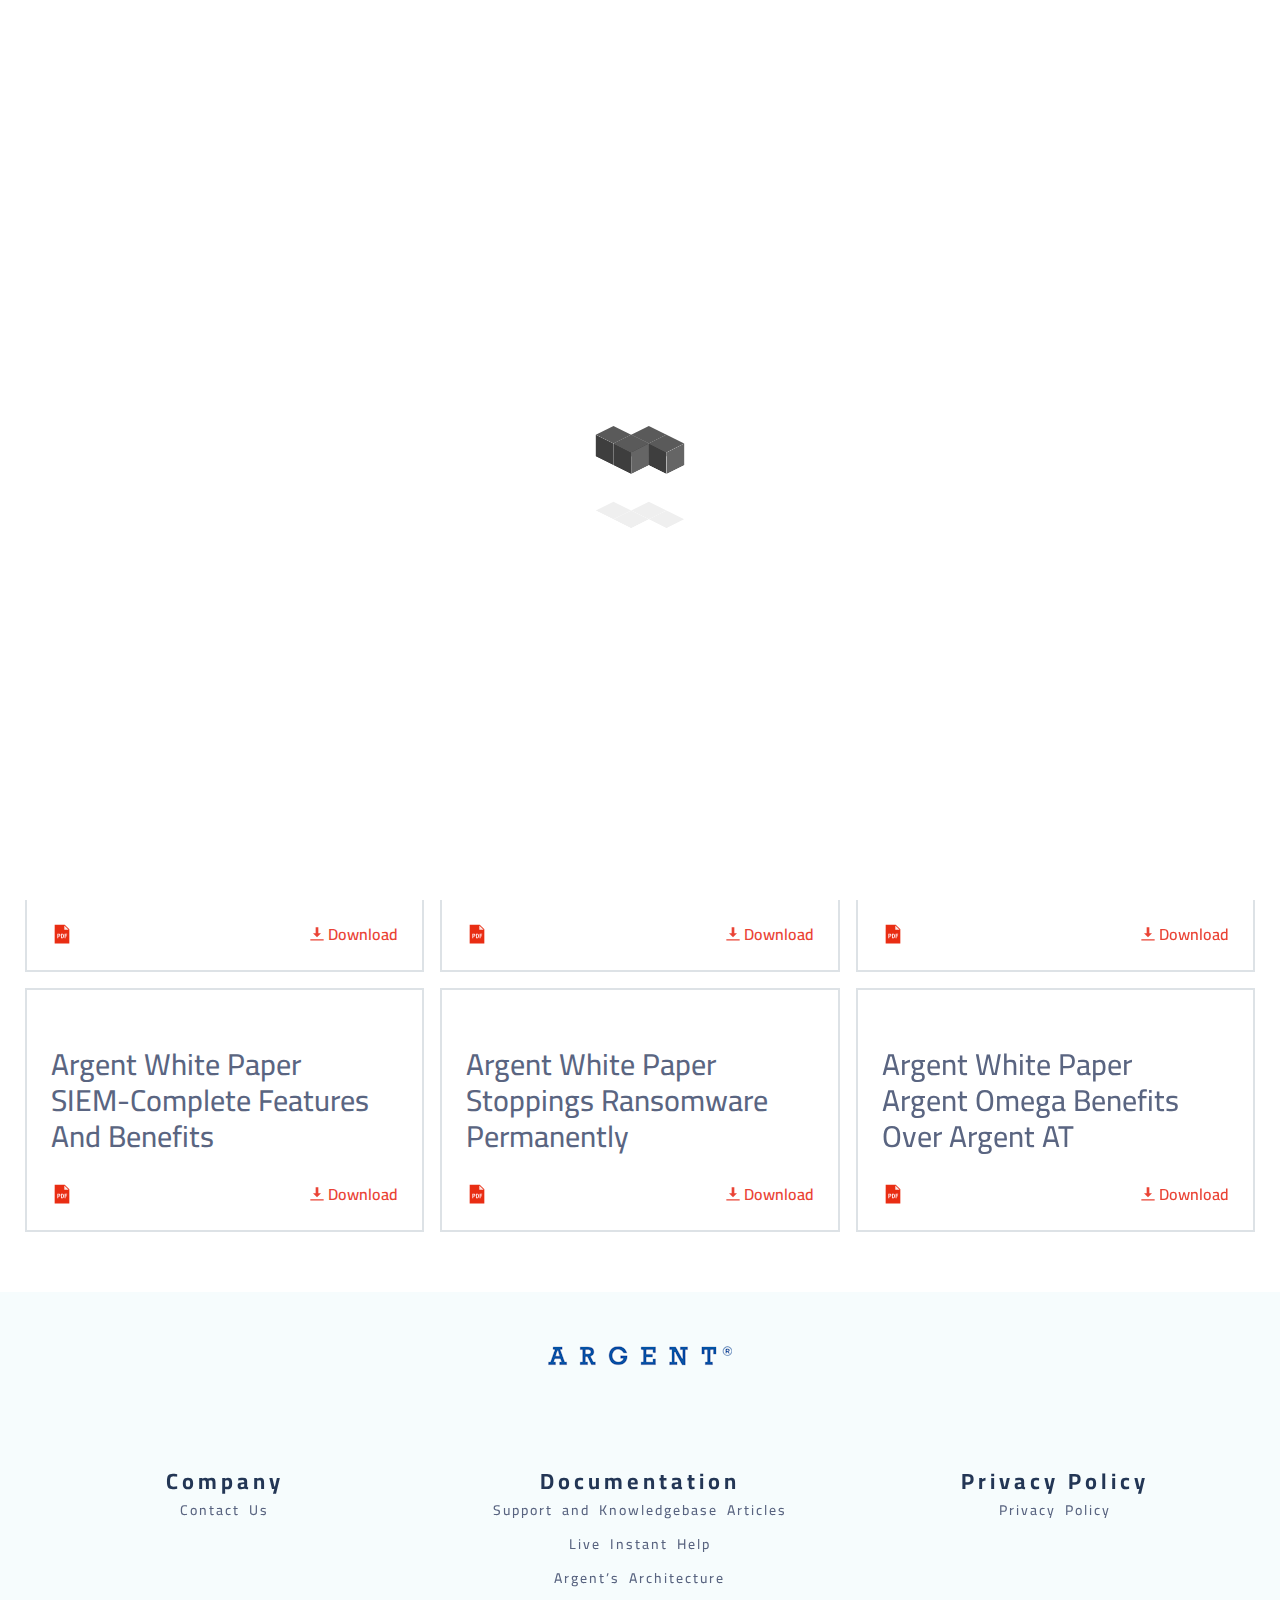
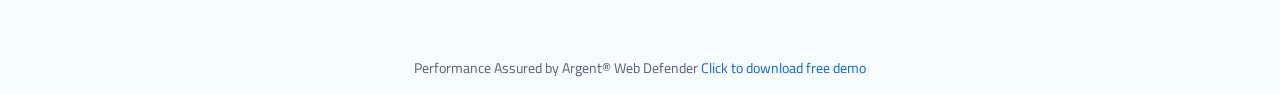
<file: testwww1/index.html>
<!DOCTYPE html>
<html lang="en" dir="ltr" class="scroll-smooth">

<head>
    <meta charset="UTF-8" />
    <meta http-equiv="X-UA-Compatible" content="IE=edge" />
    <meta name="viewport" content="width=device-width, initial-scale=1.0" />
    <meta http-equiv="Cache-Control" content="no-cache, no-store, must-revalidate">
    <title>Document</title>
    <link rel="stylesheet" href="assets/css/swiper.css" />
    <link rel="stylesheet" href="assets/css/styles.css" />
</head>

<body class="font-cairo">

    <header class="lg:py-5 bg-white sticky top-0 shadow-header transition-all duration-700">
        <div class="container grid grid-cols-2 lg:flex lg:items-center lg:justify-between lg:px-10">
            <a href="https://instanthelp.argent.com/login"
                class="px-10 py-2 lg:p-0 col-span-2 lg:order-last text-[#ff602e] text-lg leading-7 tracking-[2px] font-semibold flex items-center justify-center lg:justify-end bg-[#001647] lg:bg-transparent gap-1">
                <img src="assets/images/support.svg" width="38" height="38" alt="v">
                Instant Help
            </a>
            <a href="#" class="pl-10 py-7 lg:p-0">
                <img src="assets/images/logo.png" width="147" height="16" alt="Logo">
                <span class="sr-only">Logo</span>
            </a>
            <!-- Navbar -->
            <nav class="nav-menu flex justify-end">
                <ul id="menu-header-menu"
                    class="transition-all duration-700 flex flex-col lg:flex-row z-[1] py-4 lg:py-0 items-center gap-2 lg:gap-10 fixed lg:static -top-52 left-0 w-full lg:w-auto bg-[#f2fbfc] lg:bg-transparent">
                    <li class="menu-item nav-item active ">
                        <a href="#" class="nav-link">Home</a>
                    </li>
                    <li class="menu-item  nav-item">
                        <a href="/products.html" class="nav-link">Products</a>
                    </li>
                    <li class="menu-item  nav-item">
                        <a href="/white-papers.html/" class="nav-link">White Papers</a>
                    </li>
                    <li class="menu-item  nav-item">
                        <a href="/company.html" class="nav-link">Company</a>
                    </li>
                    <li class="menu-item  nav-item">
                        <a target="_blank" rel="noopener" href="https://help.argent.com/support/"
                            class="nav-link">Support</a>
                    </li>
                </ul>
                <div class="toggle-mob-menu w-fit pr-10 py-7 lg:p-0 flex flex-col gap-1.5 items-end lg:hidden"
                    id="toggle">
                    <div class="one transition-all duration-300 origin-center h-[3px] w-7 bg-[#ff602e]"></div>
                    <div class="two transition-all duration-300 origin-center h-[3px] w-7 bg-[#ff602e]"></div>
                    <div class="three transition-all duration-300 origin-center h-[3px] w-7 bg-[#ff602e]"></div>
                </div>
            </nav>
            <!-- Navbar -->
        </div>
    </header>

    <main>
        <div class="crust-page-loader crust-animated-load" id="loader">
            <div class="crust-inner-loader">
                <div class="crust-loader-3">
                    <div class="box">
                        <div></div>
                        <div></div>
                        <div></div>
                        <div></div>
                    </div>
                    <div class="box">
                        <div></div>
                        <div></div>
                        <div></div>
                        <div></div>
                    </div>
                    <div class="box">
                        <div></div>
                        <div></div>
                        <div></div>
                        <div></div>
                    </div>
                    <div class="box">
                        <div></div>
                        <div></div>
                        <div></div>
                        <div></div>
                    </div>
                </div>
            </div>
        </div>
        <div class="swiper slider-certificate">
            <div
                class="swiper-wrapper items-center text-base leading-normal lg:text-[25px] lg:leading-[52px] py-3 -z-[1]">
                <!-- slider item  -->
                <div class="swiper-slide text-center cursor-grab">
                    <strong>
                        Onsite
                    </strong>
                    Implementations
                    <strong class="text-[#f00]">Always Free</strong>
                </div>
                <!-- slider item  -->
                <div class="swiper-slide text-center cursor-grab">
                    <strong>
                        Onsite
                    </strong>
                    Training
                    <strong class="text-[#f00]">Always Free</strong>
                </div>
                <!-- slider item  -->
                <div class="swiper-slide text-center cursor-grab">
                    <strong>
                        Onsite
                    </strong>
                    Health Check
                    <strong class="text-[#f00]">Always Free</strong>
                </div>
                <!-- slider item  -->
                <div class="swiper-slide text-center cursor-grab">
                    North American Engineers For North American Customers
                </div>
                <!-- slider item  -->
                <div class="swiper-slide text-center cursor-grab">
                    Singaporean Engineers For Singaporean Customers
                </div>
                <!-- slider item  -->
                <div class="swiper-slide text-center cursor-grab">
                    Swiss Engineers For Swiss Customers
                </div>
                <!-- slider item  -->
                <div class="swiper-slide text-center cursor-grab">
                    <strong class="text-[#f00]">Free</strong>
                    Active Directory Monitoring
                </div>
                <!-- slider item  -->
                <div class="swiper-slide text-center cursor-grab">
                    All Your Devices Worldwide On One Free 62-inch
                </div>
                <!-- slider item  -->
                <div class="swiper-slide text-center cursor-grab">
                    GDPR and CJIS Compliance -- Keep External Auditors Happy
                </div>
                <!-- slider item  -->
                <div class="swiper-slide text-center cursor-grab">
                    <strong class="text-[#f00]">Free</strong>
                    Printer Monitoring
                </div>
                <!-- slider item  -->
                <div class="swiper-slide text-center cursor-grab">
                    Integrity - Argent Has Never Used A Collection Agency...
                </div>
                <!-- slider item  -->
                <div class="swiper-slide text-center cursor-grab">
                    Prudent - Money Not Wasted Naming Sporting Stadiums...
                </div>
                <!-- slider item  -->
                <div class="swiper-slide text-center cursor-grab">
                    Professional - People Not YouTube...
                </div>
                <!-- slider item  -->
                <div class="swiper-slide text-center cursor-grab">
                    <strong class="text-[#f00]">Free</strong>
                    <a href="#" class="underline">Complete</a>
                    SNMP Monitoring For All Your Devices
                </div>
            </div>
        </div>

        <a href="https://help.argent.com/product_downloads/product_downloads_omega/"
            class="bg-[#f6fcfd] py-4 px-6 lg:px-0 block">
            <div class="container grid lg:grid-cols-2 items-center gap-[30px]">
                <div class="lg:order-last">
                    <img src="assets/images/hero-sec.webp" width="645" height="429" alt="Hero" loading="lazy">
                </div>
                <div class="content flex flex-col gap-2 lg:gap-[22px] px-3 lg:px-0">

                    <p class="flex items-center gap-2 text-[#384b6a] text-base lg:text-2xl lg:leading-[22px]">
                        <svg xmlns="http://www.w3.org/2000/svg" height="1em" viewBox="0 0 448 512">
                            <path fill="#1565d8"
                                d="M438.6 105.4c12.5 12.5 12.5 32.8 0 45.3l-256 256c-12.5 12.5-32.8 12.5-45.3 0l-128-128c-12.5-12.5-12.5-32.8 0-45.3s32.8-12.5 45.3 0L160 338.7 393.4 105.4c12.5-12.5 32.8-12.5 45.3 0z">
                            </path>
                        </svg>
                        <strong>Free</strong> SNMP
                        Monitoring And Automation
                    </p>

                    <p class="flex items-center gap-2 text-[#384b6a] text-base lg:text-2xl lg:leading-[22px]">
                        <svg xmlns="http://www.w3.org/2000/svg" height="1em" viewBox="0 0 448 512">
                            <path fill="#1565d8"
                                d="M438.6 105.4c12.5 12.5 12.5 32.8 0 45.3l-256 256c-12.5 12.5-32.8 12.5-45.3 0l-128-128c-12.5-12.5-12.5-32.8 0-45.3s32.8-12.5 45.3 0L160 338.7 393.4 105.4c12.5-12.5 32.8-12.5 45.3 0z">
                            </path>
                        </svg>
                        <strong>Free</strong> <u>Automated</u> Network Discovery
                    </p>

                    <p class="flex items-center gap-2 text-[#384b6a] text-base lg:text-2xl lg:leading-[22px]">
                        <svg xmlns="http://www.w3.org/2000/svg" height="1em" viewBox="0 0 448 512">
                            <path fill="#1565d8"
                                d="M438.6 105.4c12.5 12.5 12.5 32.8 0 45.3l-256 256c-12.5 12.5-32.8 12.5-45.3 0l-128-128c-12.5-12.5-12.5-32.8 0-45.3s32.8-12.5 45.3 0L160 338.7 393.4 105.4c12.5-12.5 32.8-12.5 45.3 0z">
                            </path>
                        </svg>
                        <strong>Free</strong> SSL Certificate Monitoring
                    </p>

                    <p class="flex items-center gap-2 text-[#384b6a] text-base lg:text-2xl lg:leading-[22px]">
                        <svg xmlns="http://www.w3.org/2000/svg" height="1em" viewBox="0 0 448 512">
                            <path fill="#1565d8"
                                d="M438.6 105.4c12.5 12.5 12.5 32.8 0 45.3l-256 256c-12.5 12.5-32.8 12.5-45.3 0l-128-128c-12.5-12.5-12.5-32.8 0-45.3s32.8-12.5 45.3 0L160 338.7 393.4 105.4c12.5-12.5 32.8-12.5 45.3 0z">
                            </path>
                        </svg>
                        <strong>Free</strong> Cisco Config Monitoring And Backup
                    </p>

                    <p class="flex items-center gap-2 text-[#384b6a] text-base lg:text-2xl lg:leading-[22px]">
                        <svg xmlns="http://www.w3.org/2000/svg" height="1em" viewBox="0 0 448 512">
                            <path fill="#1565d8"
                                d="M438.6 105.4c12.5 12.5 12.5 32.8 0 45.3l-256 256c-12.5 12.5-32.8 12.5-45.3 0l-128-128c-12.5-12.5-12.5-32.8 0-45.3s32.8-12.5 45.3 0L160 338.7 393.4 105.4c12.5-12.5 32.8-12.5 45.3 0z">
                            </path>
                        </svg>
                        <strong>Free</strong> CCTV Monitoring And Automation
                    </p>

                    <span
                        class="flex items-center gap-3 pl-[30px] text-[#1565d8] text-base lg:text-3xl underline font-semibold">
                        Click
                        To
                        Download <img src="assets/images/right-arrow.svg" width="23" height="23" alt="Icon">
                    </span>
                </div>

            </div>

        </a>
        <section class="py-10 lg:py-[60px] px-4 lg:px-0">
            <div class="container flex flex-col gap-16">
                <div class="flex flex-col items-center gap-3">
                    <h2 class="text-center text-[#5a6581] text-2xl lg:text-[2rem] lg:leading-[1.2rem] font-medium">
                        Free White Papers
                    </h2>
                </div>
                <div class="grid lg:grid-cols-3 gap-4">
                    <!-- item  -->
                    <a href="#" class="card-item downloadLink"
                        data-file="assets/pdf/Argent_Omega__FREE_FEATURE_White_Paper_Automatically_Monitor_CCTV_Cameras_In_Under_Four_Hours.pdf">
                        <div class="new-badge-1">
                            Free Product
                        </div>
                        <div class="flex flex-col gap-2 pt-8">
                            <h3
                                class="min-h-[105px] text-[#5a6581] text-base leading-[1.2] lg:text-3xl lg:leading-[1.2] font-medium">
                                Argent White Paper <br>
                                Monitor CCTVs In
                                Under Four Hours

                            </h3>
                        </div>
                        <div class="flex items-center justify-between pt-3">
                            <img src="assets/images/pdficon.svg" width="22" height="22" alt="pdficon">
                            <span class="flex items-center gap-1 text-[#ea4335] text-base leading-6 font-semibold">
                                <img src="assets/images/download.svg" width="14" height="14" alt="download">
                                Download
                            </span>
                        </div>
                    </a>
                    <!-- item  -->
                    <a href="#" class="card-item downloadLink"
                        data-file="assets/pdf/Argent_Omega_FREE_FEATURE_Monitoring_SSL_Certificates_With_Argent_Omega.pdf">
                        <div class="new-badge-1">
                            Free Product
                        </div>
                        <div class="flex flex-col gap-2 pt-8">
                            <h3
                                class="min-h-[105px] text-[#5a6581] text-base leading-[1.2] lg:text-3xl lg:leading-[1.2] font-medium">
                                Argent White Paper <br>
                                Monitoring SSL Certificates
                            </h3>
                        </div>
                        <div class="flex items-center justify-between pt-3">
                            <img src="assets/images/pdficon.svg" width="22" height="22" alt="pdficon">
                            <span class="flex items-center gap-1 text-[#ea4335] text-base leading-6 font-semibold">
                                <img src="assets/images/download.svg" width="14" height="14" alt="download">
                                Download
                            </span>
                        </div>
                    </a>
                    <!-- item  -->
                    <a href="#" data-file="assets/pdf/Argent_Omega_FREE_FEATURE_White Paper_Keeping_All_Kids_Safe.pdf"
                        class="card-item downloadLink">
                        <div class="new-badge-1">
                            Free Product
                        </div>
                        <div class="flex flex-col gap-2 pt-8">
                            <h3
                                class="min-h-[105px] text-[#5a6581] text-base leading-[1.2] lg:text-3xl lg:leading-[1.2] font-medium">
                                Argent White Paper <br>
                                Keeping All Kids Safe
                            </h3>
                        </div>
                        <div class="flex items-center justify-between pt-3">
                            <img src="assets/images/pdficon.svg" width="22" height="22" alt="pdficon">
                            <span class="flex items-center gap-1 text-[#ea4335] text-base leading-6 font-semibold">
                                <img src="assets/images/download.svg" width="14" height="14" alt="download">
                                Download
                            </span>
                        </div>
                    </a>
                    <!-- item  -->
                    <a href="#" class="card-item downloadLink"
                        data-file="assets/pdf/Argent_Omega_White_Paper_SIEM-Complete_Features_and_Benefits.pdf">
                        <div class="flex flex-col gap-2 pt-8">
                            <h3
                                class="min-h-[105px] text-[#5a6581] text-base leading-[1.2] lg:text-3xl lg:leading-[1.2] font-medium">
                                Argent White Paper <br>
                                SIEM-Complete
                                Features
                                <br> And Benefits
                            </h3>
                        </div>
                        <div class="flex items-center justify-between pt-3">
                            <img src="assets/images/pdficon.svg" width="22" height="22" alt="pdficon">
                            <span class="flex items-center gap-1 text-[#ea4335] text-base leading-6 font-semibold">
                                <img src="assets/images/download.svg" width="14" height="14" alt="download">
                                Download
                            </span>
                        </div>
                    </a>
                    <!-- item  -->
                    <a href="#" class="card-item downloadLink"
                        data-file="assets/pdf/Argent_Omega_White_Paper_Stopping_Ransomware_Permanently.pdf">
                        <div class="flex flex-col gap-2 pt-8">
                            <h3
                                class="min-h-[105px] text-[#5a6581] text-base leading-[1.2] lg:text-3xl lg:leading-[1.2] font-medium">
                                Argent White Paper <br>
                                Stoppings Ransomware Permanently
                            </h3>
                        </div>
                        <div class="flex items-center justify-between pt-3">
                            <img src="assets/images/pdficon.svg" width="22" height="22" alt="pdficon">
                            <span class="flex items-center gap-1 text-[#ea4335] text-base leading-6 font-semibold">
                                <img src="assets/images/download.svg" width="14" height="14" alt="download">
                                Download
                            </span>
                        </div>
                    </a>
                    <!-- item  -->
                    <a href="#" class="card-item downloadLink"
                        data-file="assets/pdf/Argent_Omega_White_Paper_Benefits_Over_Argent_AT.pdf">
                        <div class="flex flex-col gap-2 pt-8">
                            <h3
                                class="min-h-[105px] text-[#5a6581] text-base leading-[1.2] lg:text-3xl lg:leading-[1.2] font-medium">
                                Argent White Paper <br>
                                Argent Omega Benefits<br>
                                Over Argent AT
                            </h3>
                        </div>
                        <div class="flex items-center justify-between pt-3">
                            <img src="assets/images/pdficon.svg" width="22" height="22" alt="pdficon">
                            <span class="flex items-center gap-1 text-[#ea4335] text-base leading-6 font-semibold">
                                <img src="assets/images/download.svg" width="14" height="14" alt="download">
                                Download
                            </span>
                        </div>
                    </a>
                </div>
            </div>
        </section>
    </main>

    <footer class="bg-[#f6fcfd] pt-[54px] pb-4">
        <div class="flex flex-col container items-center">
            <a href="#" class="">
                <img src="assets/images/footer-logo.png" width="184" height="20" alt="logo">
                <span class="sr-only">Logo</span>
            </a>
            <div class="grid lg:grid-cols-3 py-6 lg:pt-[100px] lg:pb-[66px] w-full gap-4">
                <div class="flex flex-col">
                    <h4
                        class="text-[#233655] text-sm lg:text-[22px] leading-[30px] font-bold text-center tracking-[4px]">
                        Company
                    </h4>
                    <ul class="flex items-center flex-col gap-1.5">
                        <li class="">
                            <a href="#"
                                class="tracking-[2px] [word-spacing:4px] text-[#596480] text-center text-xs lg:text-sm leading-normal lg:leading-7 font-medium">Contact
                                Us</a>
                        </li>
                    </ul>
                </div>
                <div class="flex flex-col">
                    <h4
                        class="text-[#233655] text-sm lg:text-[22px] leading-[30px] font-bold text-center tracking-[4px]">
                        Documentation
                    </h4>
                    <ul class="flex items-center flex-col gap-1.5">
                        <li class="">
                            <a href="#"
                                class="tracking-[2px] [word-spacing:4px] text-[#596480] text-center text-xs lg:text-sm leading-normal lg:leading-7 font-medium">
                                Support and Knowledgebase Articles
                            </a>
                        </li>
                        <li class="">
                            <a href="#"
                                class="tracking-[2px] [word-spacing:4px] text-[#596480] text-center text-xs lg:text-sm leading-normal lg:leading-7 font-medium">
                                Live Instant Help
                            </a>
                        </li>
                        <li class="">
                            <a href="#"
                                class="tracking-[2px] [word-spacing:4px] text-[#596480] text-center text-xs lg:text-sm leading-normal lg:leading-7 font-medium">
                                Argent’s Architecture
                            </a>
                        </li>
                    </ul>
                </div>
                <div class="flex flex-col">
                    <h4
                        class="text-[#233655] text-sm lg:text-[22px] leading-[30px] font-bold text-center tracking-[4px]">
                        Privacy Policy
                    </h4>
                    <ul class="flex items-center flex-col gap-1.5">
                        <li class="">
                            <a href="#"
                                class="tracking-[2px] [word-spacing:4px] text-[#596480] text-center text-xs lg:text-sm leading-normal lg:leading-7 font-medium">
                                Privacy Policy
                            </a>
                        </li>
                    </ul>
                </div>

            </div>

            <div class="px-6 lg:px-0">
                <p class="text-[#5a6581] text-xs lg:text-sm leading-7 text-center">
                    Performance Assured by Argent® Web Defender
                    <a class="text-[#1565d8]" href="https://help.argent.com/product_downloads/product_downloads_omega/"
                        target="_blank">
                        Click to download free demo
                    </a>
                </p>
            </div>
        </div>
    </footer>

    <script src="assets/scripts/jquiry.js"></script>
    <script src="assets/scripts/swiper.js"></script>
    <script src="assets/scripts/scripts.js"></script>
</body>

</html>
</file>
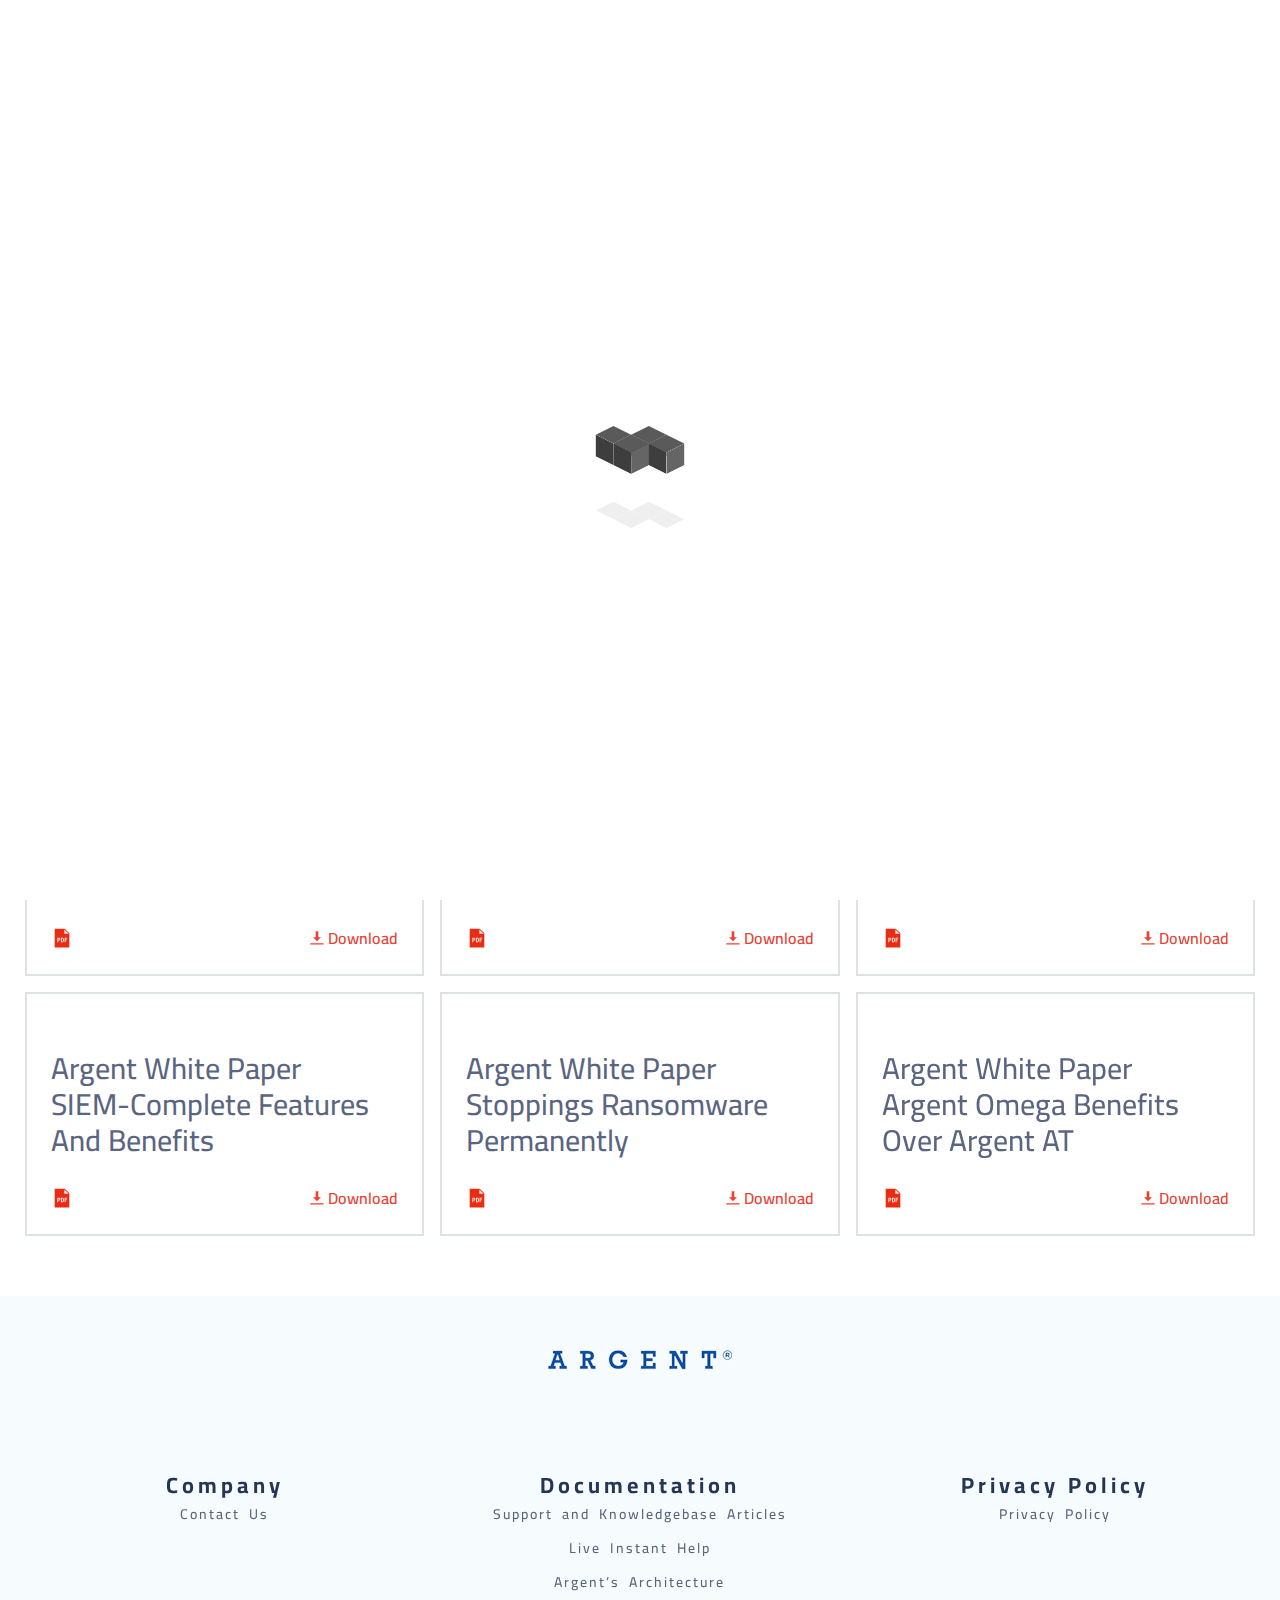
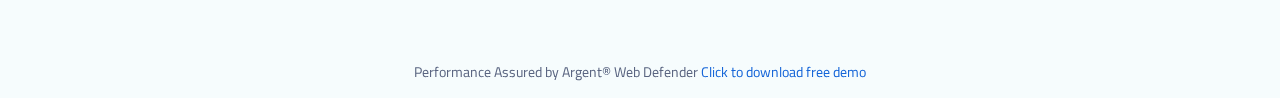
<file: testwww1/index-v.html>
<!DOCTYPE html>
<html lang="en" dir="ltr" class="scroll-smooth">

<head>
    <meta charset="UTF-8" />
    <meta http-equiv="X-UA-Compatible" content="IE=edge" />
    <meta http-equiv="Cache-Control" content="no-cache, no-store, must-revalidate">
    <meta name="viewport" content="width=device-width, initial-scale=1.0" />
    <title>Document</title>
    <link rel="stylesheet" href="assets/css/swiper.css" />
    <link rel="stylesheet" href="assets/css/styles.css" />
</head>

<body class="font-cairo">
    <header class="lg:py-5 bg-white sticky top-0 shadow-header transition-all duration-700">
        <div class="container grid grid-cols-2 lg:flex lg:items-center lg:justify-between lg:px-10">
            <a href="https://instanthelp.argent.com/login"
                class="px-10 py-2 lg:p-0 col-span-2 lg:order-last text-[#ff602e] text-lg leading-7 tracking-[2px] font-semibold flex items-center justify-center lg:justify-end bg-[#001647] lg:bg-transparent gap-1">
                <img src="assets/images/support.svg" width="38" height="38" alt="v" loading="lazy">
                Instant Help
            </a>
            <a href="#" class="pl-10 py-7 lg:p-0">
                <img src="assets/images/logo.png" width="147" height="16" alt="Logo" loading="lazy">
                <span class="sr-only">Logo</span>
            </a>
            <nav class="nav-menu flex justify-end">
                <ul id="menu-header-menu"
                    class="transition-all duration-700 flex flex-col lg:flex-row z-[1] py-4 lg:py-0 items-center gap-2 lg:gap-10 fixed lg:static -top-52 left-0 w-full lg:w-auto bg-[#f2fbfc] lg:bg-transparent">
                    <li class="menu-item nav-item active ">
                        <a href="https://www.argent.com/" class="nav-link">Home</a>
                    </li>
                    <li class="menu-item  nav-item">
                        <a href="https://www.argent.com/products/" class="nav-link">Products</a>
                    </li>
                    <li class="menu-item  nav-item">
                        <a href="https://www.argent.com/white-papers/" class="nav-link">White Papers</a>
                    </li>
                    <li class="menu-item  nav-item">
                        <a href="https://www.argent.com/company/" class="nav-link">Company</a>
                    </li>
                    <li class="menu-item  nav-item">
                        <a target="_blank" rel="noopener" href="https://help.argent.com/support/"
                            class="nav-link">Support</a>
                    </li>
                </ul>
                <div class="toggle-mob-menu w-fit pr-10 py-7 lg:p-0 flex flex-col gap-1.5 items-end lg:hidden"
                    id="toggle">
                    <div class="one transition-all duration-300 origin-center h-[3px] w-7 bg-[#ff602e]"></div>
                    <div class="two transition-all duration-300 origin-center h-[3px] w-7 bg-[#ff602e]"></div>
                    <div class="three transition-all duration-300 origin-center h-[3px] w-7 bg-[#ff602e]"></div>
                </div>
            </nav>


        </div>
    </header>

    <main>
    
        <div class="crust-page-loader crust-animated-load" id="loader">
            <div class="crust-inner-loader">
                <div class="crust-loader-3">
                    <div class="box">
                        <div></div>
                        <div></div>
                        <div></div>
                        <div></div>
                    </div>
                    <div class="box">
                        <div></div>
                        <div></div>
                        <div></div>
                        <div></div>
                    </div>
                    <div class="box">
                        <div></div>
                        <div></div>
                        <div></div>
                        <div></div>
                    </div>
                    <div class="box">
                        <div></div>
                        <div></div>
                        <div></div>
                        <div></div>
                    </div>
                </div>
            </div>
        </div>

        <div class="swiper slider-certificate-vrtical h-14 lg:h-20">
            <div
                class="swiper-wrapper items-center text-base leading-normal lg:text-[25px] lg:leading-[52px] py-3 -z-[1]">
                <!-- slider item  -->
                <div class="swiper-slide text-center cursor-grab">
                    <strong>
                        Onsite
                    </strong>
                    Implementations
                    <strong class="text-[#f00]">Always Free</strong>
                </div>
                <!-- slider item  -->
                <div class="swiper-slide text-center cursor-grab">
                    <strong>
                        Onsite
                    </strong>
                    Training
                    <strong class="text-[#f00]">Always Free</strong>
                </div>
                <!-- slider item  -->
                <div class="swiper-slide text-center cursor-grab">
                    <strong>
                        Onsite
                    </strong>
                    Health Check
                    <strong class="text-[#f00]">Always Free</strong>
                </div>
                <!-- slider item  -->
                <div class="swiper-slide text-center cursor-grab">
                    North American Engineers For North American Customers
                </div>
                <!-- slider item  -->
                <div class="swiper-slide text-center cursor-grab">
                    Singaporean Engineers For Singaporean Customers
                </div>
                <!-- slider item  -->
                <div class="swiper-slide text-center cursor-grab">
                    Swiss Engineers For Swiss Customers
                </div>
                <!-- slider item  -->
                <div class="swiper-slide text-center cursor-grab">
                    <strong class="text-[#f00]">Free</strong>
                    Active Directory Monitoring
                </div>
                <!-- slider item  -->
                <div class="swiper-slide text-center cursor-grab">
                    All Your Devices Worldwide On One Free 62-inch
                </div>
                <!-- slider item  -->
                <div class="swiper-slide text-center cursor-grab">
                    GDPR and CJIS Compliance -- Keep External Auditors Happy
                </div>
                <!-- slider item  -->
                <div class="swiper-slide text-center cursor-grab">
                    <strong class="text-[#f00]">Free</strong>
                    Printer Monitoring
                </div>
                <!-- slider item  -->
                <div class="swiper-slide text-center cursor-grab">
                    Integrity - Argent Has Never Used A Collection Agency...
                </div>
                <!-- slider item  -->
                <div class="swiper-slide text-center cursor-grab">
                    Prudent - Money Not Wasted Naming Sporting Stadiums...
                </div>
                <!-- slider item  -->
                <div class="swiper-slide text-center cursor-grab">
                    Professional - People Not YouTube...
                </div>
                <!-- slider item  -->
                <div class="swiper-slide text-center cursor-grab">
                    <strong class="text-[#f00]">Free</strong>
                    <a href="#" class="underline">Complete</a>
                    SNMP Monitoring For All Your Devices
                </div>
            </div>
        </div>
        <a href="https://help.argent.com/product_downloads/product_downloads_omega/"
            class="bg-[#f6fcfd] py-4 px-6 lg:px-0 block">
            <div class="container grid lg:grid-cols-2 items-center gap-[30px]">

                <div class="content flex flex-col gap-2 lg:gap-[22px] px-3 lg:px-0 order-last lg:order-first">

                    <p class="flex items-center gap-2 text-[#384b6a] text-base lg:text-2xl lg:leading-[22px]">
                        <svg xmlns="http://www.w3.org/2000/svg" height="1em" viewBox="0 0 448 512">
                            <path fill="#1565d8"
                                d="M438.6 105.4c12.5 12.5 12.5 32.8 0 45.3l-256 256c-12.5 12.5-32.8 12.5-45.3 0l-128-128c-12.5-12.5-12.5-32.8 0-45.3s32.8-12.5 45.3 0L160 338.7 393.4 105.4c12.5-12.5 32.8-12.5 45.3 0z">
                            </path>
                        </svg>
                        <strong>Free</strong> SNMP
                        Monitoring And Automation
                    </p>

                    <p class="flex items-center gap-2 text-[#384b6a] text-base lg:text-2xl lg:leading-[22px]">
                        <svg xmlns="http://www.w3.org/2000/svg" height="1em" viewBox="0 0 448 512">
                            <path fill="#1565d8"
                                d="M438.6 105.4c12.5 12.5 12.5 32.8 0 45.3l-256 256c-12.5 12.5-32.8 12.5-45.3 0l-128-128c-12.5-12.5-12.5-32.8 0-45.3s32.8-12.5 45.3 0L160 338.7 393.4 105.4c12.5-12.5 32.8-12.5 45.3 0z">
                            </path>
                        </svg>
                        <strong>Free</strong> <u>Automated</u> Network Discovery
                    </p>

                    <p class="flex items-center gap-2 text-[#384b6a] text-base lg:text-2xl lg:leading-[22px]">
                        <svg xmlns="http://www.w3.org/2000/svg" height="1em" viewBox="0 0 448 512">
                            <path fill="#1565d8"
                                d="M438.6 105.4c12.5 12.5 12.5 32.8 0 45.3l-256 256c-12.5 12.5-32.8 12.5-45.3 0l-128-128c-12.5-12.5-12.5-32.8 0-45.3s32.8-12.5 45.3 0L160 338.7 393.4 105.4c12.5-12.5 32.8-12.5 45.3 0z">
                            </path>
                        </svg>
                        <strong>Free</strong> SSL Certificate Monitoring
                    </p>

                    <p class="flex items-center gap-2 text-[#384b6a] text-base lg:text-2xl lg:leading-[22px]">
                        <svg xmlns="http://www.w3.org/2000/svg" height="1em" viewBox="0 0 448 512">
                            <path fill="#1565d8"
                                d="M438.6 105.4c12.5 12.5 12.5 32.8 0 45.3l-256 256c-12.5 12.5-32.8 12.5-45.3 0l-128-128c-12.5-12.5-12.5-32.8 0-45.3s32.8-12.5 45.3 0L160 338.7 393.4 105.4c12.5-12.5 32.8-12.5 45.3 0z">
                            </path>
                        </svg>
                        <strong>Free</strong> Cisco Config Monitoring And Backup
                    </p>

                    <p class="flex items-center gap-2 text-[#384b6a] text-base lg:text-2xl lg:leading-[22px]">
                        <svg xmlns="http://www.w3.org/2000/svg" height="1em" viewBox="0 0 448 512">
                            <path fill="#1565d8"
                                d="M438.6 105.4c12.5 12.5 12.5 32.8 0 45.3l-256 256c-12.5 12.5-32.8 12.5-45.3 0l-128-128c-12.5-12.5-12.5-32.8 0-45.3s32.8-12.5 45.3 0L160 338.7 393.4 105.4c12.5-12.5 32.8-12.5 45.3 0z">
                            </path>
                        </svg>
                        <strong>Free</strong> CCTV Monitoring And Automation
                    </p>

                    <span
                        class="flex items-center gap-3 pl-[30px] text-[#1565d8] text-base lg:text-3xl underline font-semibold">
                        Click To Download
                        <img src="assets/images/right-arrow.svg" width="23" height="23" alt="Icon" loading="lazy">
                    </span>
                </div>
                <div class="order-first lg:order-last">
                    <img src="assets/images/hero-sec.webp" width="645" height="429" alt="Hero" loading="lazy">
                </div>
            </div>

        </a>
        <section class="py-10 lg:py-[60px] px-4 lg:px-0">
            <div class="container flex flex-col gap-16">
                <div class="flex flex-col items-center gap-3">
                    <h2 class="text-center text-[#5a6581] text-2xl lg:text-[2rem] lg:leading-[1.2rem] font-medium">
                        Free White Papers
                    </h2>
                </div>
                <div class="grid lg:grid-cols-3 gap-4">
                    <!-- item  -->
                    <a href="#" class="card-item downloadLink"
                        data-file="assets/pdf/Argent_Omega__FREE_FEATURE_White_Paper_Automatically_Monitor_CCTV_Cameras_In_Under_Four_Hours.pdf">
                        <div class="new-badge-1">
                            Free Product
                        </div>
                        <div class="flex flex-col gap-2 pt-8">
                            <h3
                                class="min-h-[105px] text-[#5a6581] text-base leading-[1.2] lg:text-3xl lg:leading-[1.2] font-medium">
                                Argent White Paper <br>
                                Monitor CCTVs In
                                Under Four Hours

                            </h3>
                        </div>
                        <div class="flex items-center justify-between pt-3">
                            <img src="assets/images/pdficon.svg" width="22" height="22" alt="pdficon">
                            <span class="flex items-center gap-1 text-[#ea4335] text-base leading-6 font-semibold">
                                <img src="assets/images/download.svg" width="14" height="14" alt="download">
                                Download
                            </span>
                        </div>
                    </a>
                    <!-- item  -->
                    <a href="#" class="card-item downloadLink"
                        data-file="assets/pdf/Argent_Omega_FREE_FEATURE_Monitoring_SSL_Certificates_With_Argent_Omega.pdf">
                        <div class="new-badge-1">
                            Free Product
                        </div>
                        <div class="flex flex-col gap-2 pt-8">
                            <h3
                                class="min-h-[105px] text-[#5a6581] text-base leading-[1.2] lg:text-3xl lg:leading-[1.2] font-medium">
                                Argent White Paper <br>
                                Monitoring SSL Certificates
                            </h3>
                        </div>
                        <div class="flex items-center justify-between pt-3">
                            <img src="assets/images/pdficon.svg" width="22" height="22" alt="pdficon">
                            <span class="flex items-center gap-1 text-[#ea4335] text-base leading-6 font-semibold">
                                <img src="assets/images/download.svg" width="14" height="14" alt="download">
                                Download
                            </span>
                        </div>
                    </a>
                    <!-- item  -->
                    <a href="#" data-file="assets/pdf/Argent_Omega_FREE_FEATURE_White Paper_Keeping_All_Kids_Safe.pdf"
                        class="card-item downloadLink">
                        <div class="new-badge-1">
                            Free Product
                        </div>
                        <div class="flex flex-col gap-2 pt-8">
                            <h3
                                class="min-h-[105px] text-[#5a6581] text-base leading-[1.2] lg:text-3xl lg:leading-[1.2] font-medium">
                                Argent White Paper <br>
                                Keeping All Kids Safe
                            </h3>
                        </div>
                        <div class="flex items-center justify-between pt-3">
                            <img src="assets/images/pdficon.svg" width="22" height="22" alt="pdficon">
                            <span class="flex items-center gap-1 text-[#ea4335] text-base leading-6 font-semibold">
                                <img src="assets/images/download.svg" width="14" height="14" alt="download">
                                Download
                            </span>
                        </div>
                    </a>
                    <!-- item  -->
                    <a href="#" class="card-item downloadLink"
                        data-file="assets/pdf/Argent_Omega_White_Paper_SIEM-Complete_Features_and_Benefits.pdf">
                        <div class="flex flex-col gap-2 pt-8">
                            <h3
                                class="min-h-[105px] text-[#5a6581] text-base leading-[1.2] lg:text-3xl lg:leading-[1.2] font-medium">
                                Argent White Paper <br>
                                SIEM-Complete
                                Features
                                <br> And Benefits
                            </h3>
                        </div>
                        <div class="flex items-center justify-between pt-3">
                            <img src="assets/images/pdficon.svg" width="22" height="22" alt="pdficon">
                            <span class="flex items-center gap-1 text-[#ea4335] text-base leading-6 font-semibold">
                                <img src="assets/images/download.svg" width="14" height="14" alt="download">
                                Download
                            </span>
                        </div>
                    </a>
                    <!-- item  -->
                    <a href="#" class="card-item downloadLink"
                        data-file="assets/pdf/Argent_Omega_White_Paper_Stopping_Ransomware_Permanently.pdf">
                        <div class="flex flex-col gap-2 pt-8">
                            <h3
                                class="min-h-[105px] text-[#5a6581] text-base leading-[1.2] lg:text-3xl lg:leading-[1.2] font-medium">
                                Argent White Paper <br>
                                Stoppings Ransomware Permanently
                            </h3>
                        </div>
                        <div class="flex items-center justify-between pt-3">
                            <img src="assets/images/pdficon.svg" width="22" height="22" alt="pdficon">
                            <span class="flex items-center gap-1 text-[#ea4335] text-base leading-6 font-semibold">
                                <img src="assets/images/download.svg" width="14" height="14" alt="download">
                                Download
                            </span>
                        </div>
                    </a>
                    <!-- item  -->
                    <a href="#" class="card-item downloadLink"
                        data-file="assets/pdf/Argent_Omega_White_Paper_Benefits_Over_Argent_AT.pdf">
                        <div class="flex flex-col gap-2 pt-8">
                            <h3
                                class="min-h-[105px] text-[#5a6581] text-base leading-[1.2] lg:text-3xl lg:leading-[1.2] font-medium">
                                Argent White Paper <br>
                                Argent Omega Benefits<br>
                                Over Argent AT
                            </h3>
                        </div>
                        <div class="flex items-center justify-between pt-3">
                            <img src="assets/images/pdficon.svg" width="22" height="22" alt="pdficon">
                            <span class="flex items-center gap-1 text-[#ea4335] text-base leading-6 font-semibold">
                                <img src="assets/images/download.svg" width="14" height="14" alt="download">
                                Download
                            </span>
                        </div>
                    </a>
                </div>
            </div>
        </section>
    </main>

    <footer class="bg-[#f6fcfd] pt-[54px] pb-4">
        <div class="flex flex-col container items-center">
            <a href="#" class="">
                <img src="assets/images/footer-logo.png" width="184" height="20" alt="logo">
                <span class="sr-only">Logo</span>
            </a>
            <div class="grid lg:grid-cols-3 py-6 lg:pt-[100px] lg:pb-[66px] w-full gap-4">
                <div class="flex flex-col">
                    <h4
                        class="text-[#233655] text-sm lg:text-[22px] leading-[30px] font-bold text-center tracking-[4px]">
                        Company
                    </h4>
                    <ul class="flex items-center flex-col gap-1.5">
                        <li class="">
                            <a href="#"
                                class="tracking-[2px] [word-spacing:4px] text-[#596480] text-center text-xs lg:text-sm leading-normal lg:leading-7 font-medium">Contact
                                Us</a>
                        </li>
                    </ul>
                </div>
                <div class="flex flex-col">
                    <h4
                        class="text-[#233655] text-sm lg:text-[22px] leading-[30px] font-bold text-center tracking-[4px]">
                        Documentation
                    </h4>
                    <ul class="flex items-center flex-col gap-1.5">
                        <li class="">
                            <a href="#"
                                class="tracking-[2px] [word-spacing:4px] text-[#596480] text-center text-xs lg:text-sm leading-normal lg:leading-7 font-medium">
                                Support and Knowledgebase Articles
                            </a>
                        </li>
                        <li class="">
                            <a href="#"
                                class="tracking-[2px] [word-spacing:4px] text-[#596480] text-center text-xs lg:text-sm leading-normal lg:leading-7 font-medium">
                                Live Instant Help
                            </a>
                        </li>
                        <li class="">
                            <a href="#"
                                class="tracking-[2px] [word-spacing:4px] text-[#596480] text-center text-xs lg:text-sm leading-normal lg:leading-7 font-medium">
                                Argent’s Architecture
                            </a>
                        </li>
                    </ul>
                </div>
                <div class="flex flex-col">
                    <h4
                        class="text-[#233655] text-sm lg:text-[22px] leading-[30px] font-bold text-center tracking-[4px]">
                        Privacy Policy
                    </h4>
                    <ul class="flex items-center flex-col gap-1.5">
                        <li class="">
                            <a href="#"
                                class="tracking-[2px] [word-spacing:4px] text-[#596480] text-center text-xs lg:text-sm leading-normal lg:leading-7 font-medium">
                                Privacy Policy
                            </a>
                        </li>
                    </ul>
                </div>

            </div>

            <div class="px-6 lg:px-0">
                <p class="text-[#5a6581] text-xs lg:text-sm leading-7 text-center">
                    Performance Assured by Argent® Web Defender
                    <a class="text-[#1565d8]" href="https://help.argent.com/product_downloads/product_downloads_omega/"
                        target="_blank">
                        Click to download free demo
                    </a>
                </p>
            </div>
        </div>
    </footer>

    <script src="assets/scripts/jquiry.js"></script>
    <script src="assets/scripts/swiper.js"></script>
    <script src="assets/scripts/scripts.js"></script>
</body>

</html>
</file>
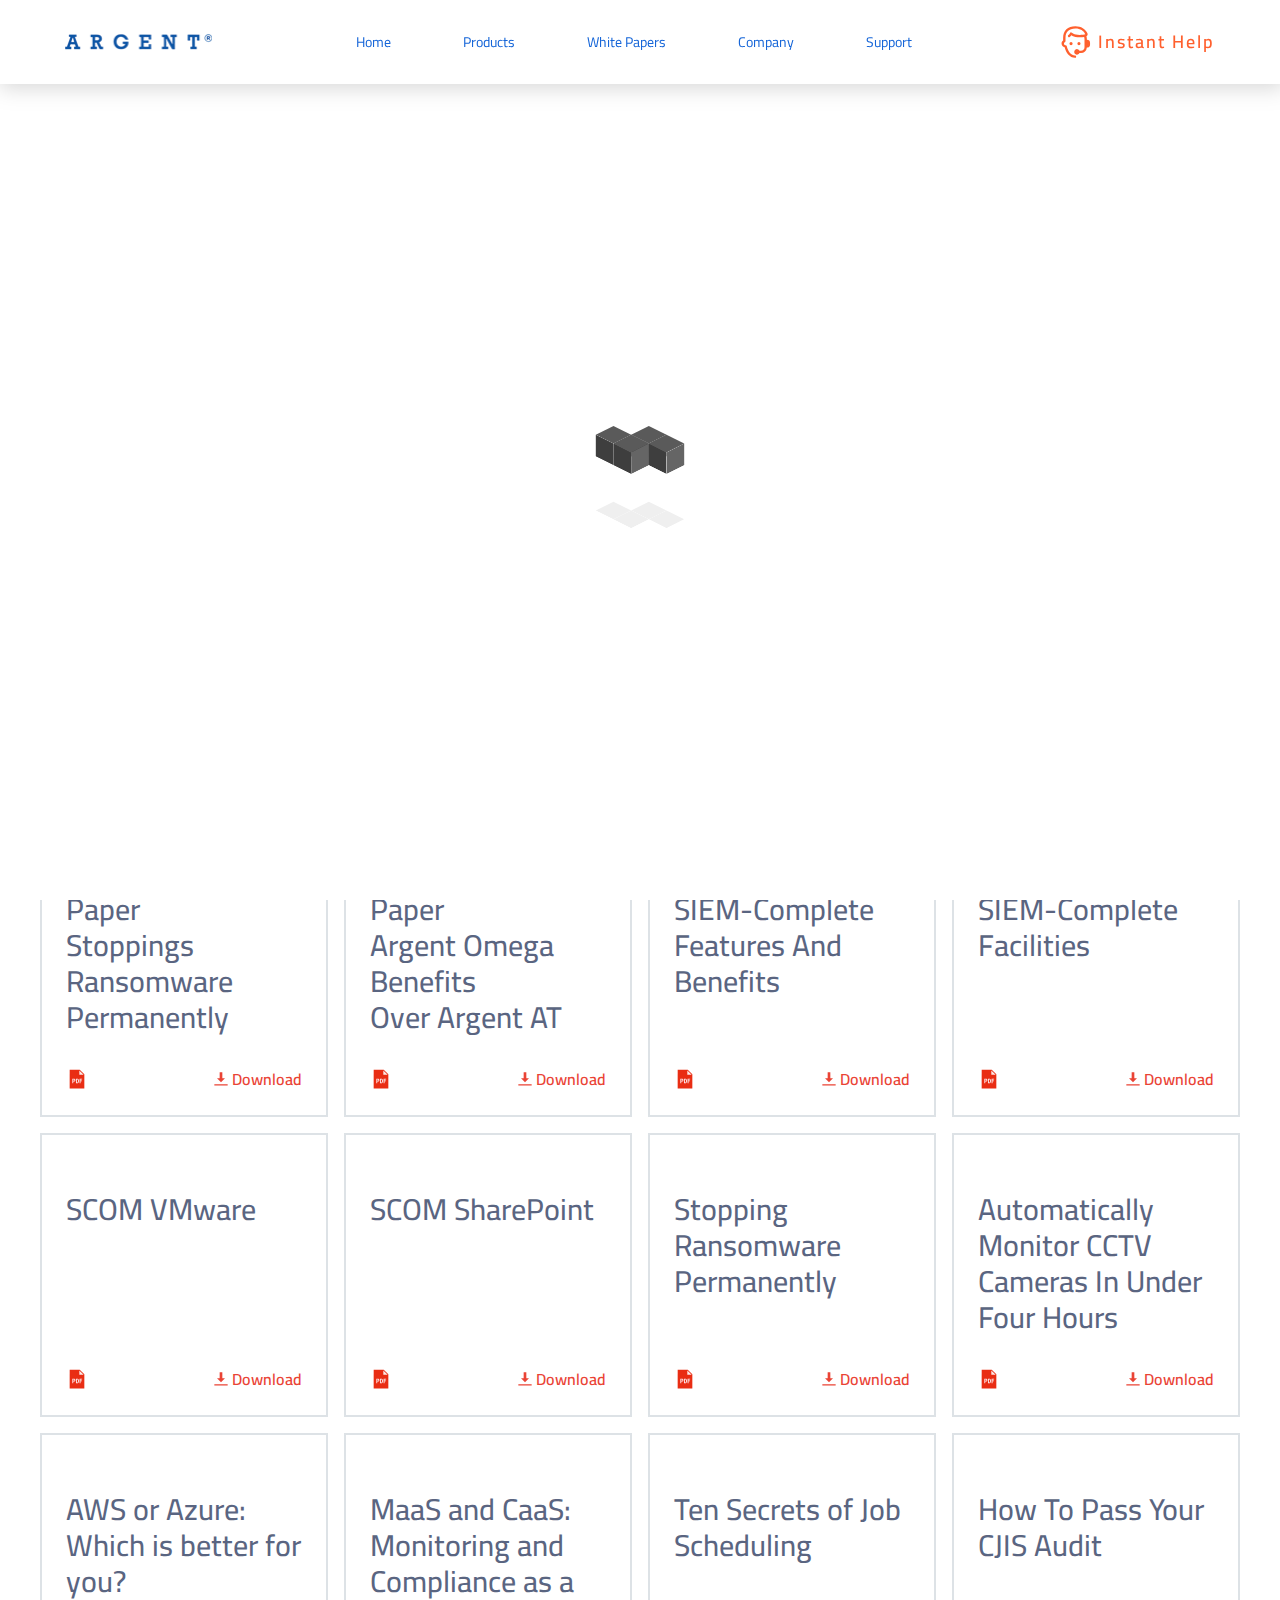
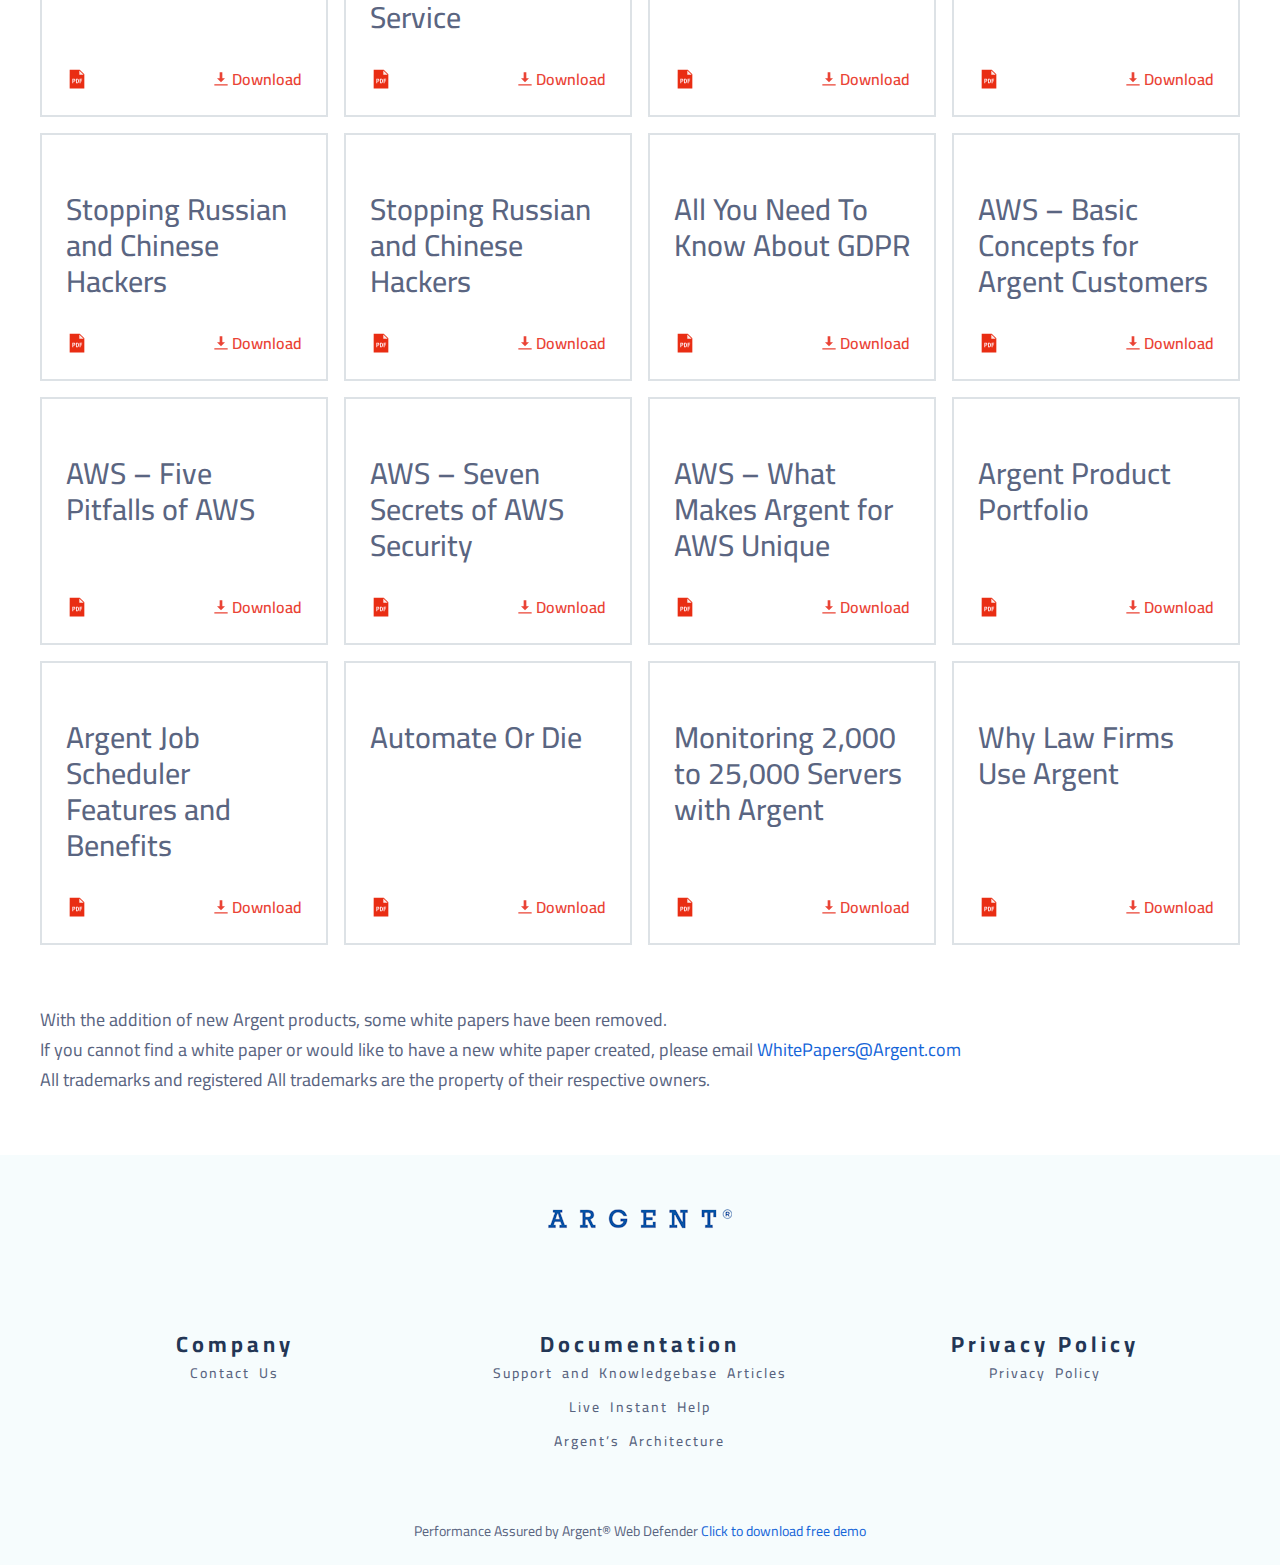
<file: testwww1/white-papers.html>
<!DOCTYPE html>
<html lang="en" dir="ltr" class="scroll-smooth">

<head>
    <meta charset="UTF-8" />
    <meta http-equiv="X-UA-Compatible" content="IE=edge" />
    <meta name="viewport" content="width=device-width, initial-scale=1.0" />
    <meta http-equiv="Cache-Control" content="no-cache, no-store, must-revalidate">
    <title>White Papers | Argent
    </title>


    <!-- Bootstrap CDN-->
    <link rel='stylesheet' id='bootstrap.min-css'
        href='https://stackpath.bootstrapcdn.com/bootstrap/4.4.1/css/bootstrap.min.css' type='text/css' media='all' />
    <script type='text/javascript' src='https://ajax.googleapis.com/ajax/libs/jquery/3.6.0/jquery.min.js'
        id='jquery-cdn-js'></script>
    <script type='text/javascript' src='https://stackpath.bootstrapcdn.com/bootstrap/4.4.1/js/bootstrap.min.js'
        id='bootstrap.min.js-cdn-js'></script>

    <!-- Custom styles -->
    <link rel="stylesheet" href="assets/css/swiper.css" />
    <link rel="stylesheet" href="assets/css/styles.css" />

</head>

<body class="font-cairo">

    <!-- Navbar -->
    <header id="navbar" class="lg:py-5 bg-white sticky top-0 shadow-header transition-all duration-700 ">
        <div class="container grid grid-cols-2 lg:flex lg:items-center lg:justify-between lg:px-10">
            <a href="https://instanthelp.argent.com/login"
                class="px-10 py-2 lg:p-0 col-span-2 lg:order-last text-[#ff602e] text-lg leading-7 tracking-[2px] font-semibold flex items-center justify-center lg:justify-end bg-[#001647] lg:bg-transparent gap-1">
                <img src="assets/images/support.svg" width="38" height="38" alt="v">
                Instant Help
            </a>
            <a href="#" class="pl-10 py-7 lg:p-0">
                <img src="assets/images/logo.png" width="147" height="16" alt="Logo">
                <span class="sr-only">Logo</span>
            </a>
            <nav class="nav-menu flex justify-end">
                <ul id="menu-header-menu"
                    class="transition-all duration-700 flex flex-col lg:flex-row z-[1] py-4 lg:py-0 items-center gap-2 lg:gap-10 fixed lg:static -top-52 left-0 w-full lg:w-auto bg-[#f2fbfc] lg:bg-transparent">
                    <li class="menu-item nav-item active ">
                        <a href="#" class="nav-link">Home</a>
                    </li>
                    <li class="menu-item  nav-item">
                        <a href="/products.html" class="nav-link">Products</a>
                    </li>
                    <li class="menu-item  nav-item">
                        <a href="/white-papers.html/" class="nav-link">White Papers</a>
                    </li>
                    <li class="menu-item  nav-item">
                        <a href="/company.html" class="nav-link">Company</a>
                    </li>
                    <li class="menu-item  nav-item">
                        <a target="_blank" rel="noopener" href="https://help.argent.com/support/"
                            class="nav-link">Support</a>
                    </li>
                </ul>
                <div class="toggle-mob-menu w-fit pr-10 py-7 lg:p-0 flex flex-col gap-1.5 items-end lg:hidden"
                    id="toggle">
                    <div class="one transition-all duration-300 origin-center h-[3px] w-7 bg-[#ff602e]"></div>
                    <div class="two transition-all duration-300 origin-center h-[3px] w-7 bg-[#ff602e]"></div>
                    <div class="three transition-all duration-300 origin-center h-[3px] w-7 bg-[#ff602e]"></div>
                </div>
            </nav>
        </div>
    </header>
    <!-- Navbar -->

    <main>
        <div class="crust-page-loader crust-animated-load" id="loader">
            <div class="crust-inner-loader">
                <div class="crust-loader-3">
                    <div class="box">
                        <div></div>
                        <div></div>
                        <div></div>
                        <div></div>
                    </div>
                    <div class="box">
                        <div></div>
                        <div></div>
                        <div></div>
                        <div></div>
                    </div>
                    <div class="box">
                        <div></div>
                        <div></div>
                        <div></div>
                        <div></div>
                    </div>
                    <div class="box">
                        <div></div>
                        <div></div>
                        <div></div>
                        <div></div>
                    </div>
                </div>
            </div>
        </div>
        <!-- Header -->
        <section class="banner inner"
            style="background-image: url(https://www.argent.com/wp-content/uploads/2022/10/inner-banner.png);">
            <div class="container">
                <div class="text-center small">
                    <h1>White Papers And Comparisons</h1>
                    <p>All Argent White Papers and Comparison Papers can be downloaded free of charge.</p>
                </div>
            </div>
        </section>
        <!-- Header -->


        <section class="py-10 lg:py-[60px] px-4 lg:px-0 papers">
            <div class="container flex flex-col gap-16">

                <div class="grid lg:grid-cols-4 gap-4 md:grid-cols-2 sm:grid-cols-1">
                    <!-- item  -->
                    <a href="#" class="card-item downloadLink"
                        data-file="assets/pdf/Argent_Omega__FREE_FEATURE_White_Paper_Automatically_Monitor_CCTV_Cameras_In_Under_Four_Hours.pdf">
                        <div class="new-badge-1">
                            Free Product
                        </div>
                        <div class="flex flex-col gap-2 pt-8">
                            <h3
                                class="min-h-[105px] text-[#5a6581] text-base leading-[1.2] lg:text-3xl lg:leading-[1.2] font-medium">
                                Argent White Paper <br>
                                Monitor CCTVs In
                                Under Four Hours

                            </h3>
                        </div>
                        <div class="flex items-center justify-between pt-3">
                            <img src="assets/images/pdficon.svg" width="22" height="22" alt="pdficon">
                            <span class="flex items-center gap-1 text-[#ea4335] text-base leading-6 font-semibold">
                                <img src="assets/images/download.svg" width="14" height="14" alt="download">
                                Download
                            </span>
                        </div>
                    </a>
                    <!-- item  -->
                    <a href="#" class="card-item downloadLink"
                        data-file="assets/pdf/Argent_Omega_FREE_FEATURE_Monitoring_SSL_Certificates_With_Argent_Omega.pdf">
                        <div class="new-badge-1">
                            Free Product
                        </div>
                        <div class="flex flex-col gap-2 pt-8">
                            <h3
                                class="min-h-[105px] text-[#5a6581] text-base leading-[1.2] lg:text-3xl lg:leading-[1.2] font-medium">
                                Argent White Paper <br>
                                Monitoring SSL Certificates
                            </h3>
                        </div>
                        <div class="flex items-center justify-between pt-3">
                            <img src="assets/images/pdficon.svg" width="22" height="22" alt="pdficon">
                            <span class="flex items-center gap-1 text-[#ea4335] text-base leading-6 font-semibold">
                                <img src="assets/images/download.svg" width="14" height="14" alt="download">
                                Download
                            </span>
                        </div>
                    </a>
                    <!-- item  -->
                    <a href="#" data-file="assets/pdf/Argent_Omega_FREE_FEATURE_White Paper_Keeping_All_Kids_Safe.pdf"
                        class="card-item downloadLink">
                        <div class="new-badge-1">
                            Free Product
                        </div>
                        <div class="flex flex-col gap-2 pt-8">
                            <h3
                                class="min-h-[105px] text-[#5a6581] text-base leading-[1.2] lg:text-3xl lg:leading-[1.2] font-medium">
                                Argent White Paper <br>
                                Keeping All Kids Safe
                            </h3>
                        </div>
                        <div class="flex items-center justify-between pt-3">
                            <img src="assets/images/pdficon.svg" width="22" height="22" alt="pdficon">
                            <span class="flex items-center gap-1 text-[#ea4335] text-base leading-6 font-semibold">
                                <img src="assets/images/download.svg" width="14" height="14" alt="download">
                                Download
                            </span>
                        </div>
                    </a>
                    <!-- item  -->
                    <a href="#" class="card-item downloadLink"
                        data-file="assets/pdf/Argent_Omega_White_Paper_SIEM-Complete_Features_and_Benefits.pdf">
                        <div class="flex flex-col gap-2 pt-8">
                            <h3
                                class="min-h-[105px] text-[#5a6581] text-base leading-[1.2] lg:text-3xl lg:leading-[1.2] font-medium">
                                Argent White Paper <br>
                                SIEM-Complete
                                Features
                                <br> And Benefits
                            </h3>
                        </div>
                        <div class="flex items-center justify-between pt-3">
                            <img src="assets/images/pdficon.svg" width="22" height="22" alt="pdficon">
                            <span class="flex items-center gap-1 text-[#ea4335] text-base leading-6 font-semibold">
                                <img src="assets/images/download.svg" width="14" height="14" alt="download">
                                Download
                            </span>
                        </div>
                    </a>
                    <!-- item  -->
                    <a href="#" class="card-item downloadLink"
                        data-file="assets/pdf/Argent_Omega_White_Paper_Stopping_Ransomware_Permanently.pdf">
                        <div class="flex flex-col gap-2 pt-8">
                            <h3
                                class="min-h-[105px] text-[#5a6581] text-base leading-[1.2] lg:text-3xl lg:leading-[1.2] font-medium">
                                Argent White Paper <br>
                                Stoppings Ransomware Permanently
                            </h3>
                        </div>
                        <div class="flex items-center justify-between pt-3">
                            <img src="assets/images/pdficon.svg" width="22" height="22" alt="pdficon">
                            <span class="flex items-center gap-1 text-[#ea4335] text-base leading-6 font-semibold">
                                <img src="assets/images/download.svg" width="14" height="14" alt="download">
                                Download
                            </span>
                        </div>
                    </a>
                    <!-- item  -->
                    <a href="#" class="card-item downloadLink"
                        data-file="assets/pdf/Argent_Omega_White_Paper_Benefits_Over_Argent_AT.pdf">
                        <div class="flex flex-col gap-2 pt-8">
                            <h3
                                class="min-h-[105px] text-[#5a6581] text-base leading-[1.2] lg:text-3xl lg:leading-[1.2] font-medium">
                                Argent White Paper <br>
                                Argent Omega Benefits<br>
                                Over Argent AT
                            </h3>
                        </div>
                        <div class="flex items-center justify-between pt-3">
                            <img src="assets/images/pdficon.svg" width="22" height="22" alt="pdficon">
                            <span class="flex items-center gap-1 text-[#ea4335] text-base leading-6 font-semibold">
                                <img src="assets/images/download.svg" width="14" height="14" alt="download">
                                Download
                            </span>
                        </div>
                    </a>
                    <!-- item  -->
                    <a href="#" class="card-item downloadLink"
                        data-file="assets/pdf/Argent_SIEM-Complete_Features_and_Benefits.pdf">
                        <div class="flex flex-col gap-2 pt-8">
                            <h3
                                class="min-h-[105px] text-[#5a6581] text-base leading-[1.2] lg:text-3xl lg:leading-[1.2] font-medium">
                                Argent <br /> SIEM-Complete Features And Benefits

                            </h3>
                        </div>
                        <div class="flex items-center justify-between pt-3">
                            <img src="assets/images/pdficon.svg" width="22" height="22" alt="pdficon">
                            <span class="flex items-center gap-1 text-[#ea4335] text-base leading-6 font-semibold">
                                <img src="assets/images/download.svg" width="14" height="14" alt="download">
                                Download
                            </span>
                        </div>
                    </a>
                    <!-- item  -->
                    <a href="#" class="card-item downloadLink"
                        data-file="assets/pdf/Argent_SIEM-Complete_Facilities.pdf">
                        <div class="flex flex-col gap-2 pt-8">
                            <h3
                                class="min-h-[105px] text-[#5a6581] text-base leading-[1.2] lg:text-3xl lg:leading-[1.2] font-medium">
                                Argent <br />
                                SIEM-Complete Facilities
                            </h3>
                        </div>
                        <div class="flex items-center justify-between pt-3">
                            <img src="assets/images/pdficon.svg" width="22" height="22" alt="pdficon">
                            <span class="flex items-center gap-1 text-[#ea4335] text-base leading-6 font-semibold">
                                <img src="assets/images/download.svg" width="14" height="14" alt="download">
                                Download
                            </span>
                        </div>
                    </a>
                    <!-- item  -->
                    <a href="#" class="card-item downloadLink"
                        data-file="assets/pdf/ARGENT___Comparison_Paper_SCOM_VMware_E.pdf">
                        <div class="flex flex-col gap-2 pt-8">
                            <h3
                                class="min-h-[105px] text-[#5a6581] text-base leading-[1.2] lg:text-3xl lg:leading-[1.2] font-medium">
                                SCOM VMware
                            </h3>
                        </div>
                        <div class="flex items-center justify-between pt-3">
                            <img src="assets/images/pdficon.svg" width="22" height="22" alt="pdficon">
                            <span class="flex items-center gap-1 text-[#ea4335] text-base leading-6 font-semibold">
                                <img src="assets/images/download.svg" width="14" height="14" alt="download">
                                Download
                            </span>
                        </div>
                    </a>
                    <!-- item  -->
                    <a href="#" class="card-item downloadLink"
                        data-file="assets/pdf/ARGENT___Comparison_Paper_SCOM_SharePoint_E.pdf">
                        <div class="flex flex-col gap-2 pt-8">
                            <h3
                                class="min-h-[105px] text-[#5a6581] text-base leading-[1.2] lg:text-3xl lg:leading-[1.2] font-medium">
                                SCOM SharePoint
                            </h3>
                        </div>
                        <div class="flex items-center justify-between pt-3">
                            <img src="assets/images/pdficon.svg" width="22" height="22" alt="pdficon">
                            <span class="flex items-center gap-1 text-[#ea4335] text-base leading-6 font-semibold">
                                <img src="assets/images/download.svg" width="14" height="14" alt="download">
                                Download
                            </span>
                        </div>
                    </a>
                    <!-- item  -->
                    <a href="#" class="card-item downloadLink"
                        data-file="assets/pdf/ARGENT___Stopping_Ransomware_Permanently_G.pdf">
                        <div class="flex flex-col gap-2 pt-8">
                            <h3
                                class="min-h-[105px] text-[#5a6581] text-base leading-[1.2] lg:text-3xl lg:leading-[1.2] font-medium">
                                Stopping Ransomware Permanently
                            </h3>
                        </div>
                        <div class="flex items-center justify-between pt-3">
                            <img src="assets/images/pdficon.svg" width="22" height="22" alt="pdficon">
                            <span class="flex items-center gap-1 text-[#ea4335] text-base leading-6 font-semibold">
                                <img src="assets/images/download.svg" width="14" height="14" alt="download">
                                Download
                            </span>
                        </div>
                    </a>
                    <!-- item  -->
                    <a href="#" class="card-item downloadLink"
                        data-file="assets/pdf/ARGENT_WHITE_PAPER_AUTOMATICALLY_MONITOR_CCTV_CAMERAS_IN_UNDER_FOUR_HOURS_B.pdf">
                        <div class="flex flex-col gap-2 pt-8">
                            <h3
                                class="min-h-[105px] text-[#5a6581] text-base leading-[1.2] lg:text-3xl lg:leading-[1.2] font-medium">
                                Automatically Monitor CCTV Cameras In Under Four Hours
                            </h3>
                        </div>
                        <div class="flex items-center justify-between pt-3">
                            <img src="assets/images/pdficon.svg" width="22" height="22" alt="pdficon">
                            <span class="flex items-center gap-1 text-[#ea4335] text-base leading-6 font-semibold">
                                <img src="assets/images/download.svg" width="14" height="14" alt="download">
                                Download
                            </span>
                        </div>
                    </a>
                    <!-- item  -->
                    <a href="#" class="card-item downloadLink"
                        data-file="assets/pdf/ARGENT_WHITE_PAPER___AWS_Or_Azure_B.pdf">
                        <div class="flex flex-col gap-2 pt-8">
                            <h3
                                class="min-h-[105px] text-[#5a6581] text-base leading-[1.2] lg:text-3xl lg:leading-[1.2] font-medium">
                                AWS or Azure: Which is better for you?
                            </h3>
                        </div>
                        <div class="flex items-center justify-between pt-3">
                            <img src="assets/images/pdficon.svg" width="22" height="22" alt="pdficon">
                            <span class="flex items-center gap-1 text-[#ea4335] text-base leading-6 font-semibold">
                                <img src="assets/images/download.svg" width="14" height="14" alt="download">
                                Download
                            </span>
                        </div>
                    </a>
                    <!-- item  -->
                    <a href="#" class="card-item downloadLink"
                        data-file="assets/pdf/ARGENT_WHITE_PAPER_MaaS_CaaS_D.pdf">
                        <div class="flex flex-col gap-2 pt-8">
                            <h3
                                class="min-h-[105px] text-[#5a6581] text-base leading-[1.2] lg:text-3xl lg:leading-[1.2] font-medium">
                                MaaS and CaaS: Monitoring and Compliance as a Service
                            </h3>
                        </div>
                        <div class="flex items-center justify-between pt-3">
                            <img src="assets/images/pdficon.svg" width="22" height="22" alt="pdficon">
                            <span class="flex items-center gap-1 text-[#ea4335] text-base leading-6 font-semibold">
                                <img src="assets/images/download.svg" width="14" height="14" alt="download">
                                Download
                            </span>
                        </div>
                    </a>
                    <!-- item  -->
                    <a href="#" class="card-item downloadLink"
                        data-file="assets/pdf/ARGENT_WHITE_PAPER__TEN_SECRETS_OF_JOB_SCHEDULING_B.pdf">
                        <div class="flex flex-col gap-2 pt-8">
                            <h3
                                class="min-h-[105px] text-[#5a6581] text-base leading-[1.2] lg:text-3xl lg:leading-[1.2] font-medium">
                                Ten Secrets of Job Scheduling
                            </h3>
                        </div>
                        <div class="flex items-center justify-between pt-3">
                            <img src="assets/images/pdficon.svg" width="22" height="22" alt="pdficon">
                            <span class="flex items-center gap-1 text-[#ea4335] text-base leading-6 font-semibold">
                                <img src="assets/images/download.svg" width="14" height="14" alt="download">
                                Download
                            </span>
                        </div>
                    </a>
                    <!-- item  -->

                    <a href="#" class="card-item downloadLink"
                        data-file="assets/pdf/ARGENT_WHITE_PAPER__HOW_TO_PASS_YOUR_CJIS_AUDIT_C.pdf">
                        <div class="flex flex-col gap-2 pt-8">
                            <h3
                                class="min-h-[105px] text-[#5a6581] text-base leading-[1.2] lg:text-3xl lg:leading-[1.2] font-medium">
                                How To Pass Your CJIS Audit
                            </h3>
                        </div>
                        <div class="flex items-center justify-between pt-3">
                            <img src="assets/images/pdficon.svg" width="22" height="22" alt="pdficon">
                            <span class="flex items-center gap-1 text-[#ea4335] text-base leading-6 font-semibold">
                                <img src="assets/images/download.svg" width="14" height="14" alt="download">
                                Download
                            </span>
                        </div>
                    </a>
                    <!-- item  -->
                    <a href="#" class="card-item downloadLink"
                        data-file="assets/pdf/ARGENT_WHITE_PAPER__STOPPING_RUSSIAN_AND_CHINESE_HACKERS_B.pdf">
                        <div class="flex flex-col gap-2 pt-8">
                            <h3
                                class="min-h-[105px] text-[#5a6581] text-base leading-[1.2] lg:text-3xl lg:leading-[1.2] font-medium">
                                Stopping Russian and Chinese Hackers
                            </h3>
                        </div>
                        <div class="flex items-center justify-between pt-3">
                            <img src="assets/images/pdficon.svg" width="22" height="22" alt="pdficon">
                            <span class="flex items-center gap-1 text-[#ea4335] text-base leading-6 font-semibold">
                                <img src="assets/images/download.svg" width="14" height="14" alt="download">
                                Download
                            </span>
                        </div>
                    </a>
                    <!-- item  -->
                    <a href="#" class="card-item downloadLink"
                        data-file="assets/pdf/ARGENT_WHITE_PAPER__STOPPING_RUSSIAN_AND_CHINESE_HACKERS_B.pdf">
                        <div class="flex flex-col gap-2 pt-8">
                            <h3
                                class="min-h-[105px] text-[#5a6581] text-base leading-[1.2] lg:text-3xl lg:leading-[1.2] font-medium">
                                Stopping Russian and Chinese Hackers
                            </h3>
                        </div>
                        <div class="flex items-center justify-between pt-3">
                            <img src="assets/images/pdficon.svg" width="22" height="22" alt="pdficon">
                            <span class="flex items-center gap-1 text-[#ea4335] text-base leading-6 font-semibold">
                                <img src="assets/images/download.svg" width="14" height="14" alt="download">
                                Download
                            </span>
                        </div>
                    </a>
                    <!-- item  -->
                    <a href="#" class="card-item downloadLink"
                        data-file="assets/pdf/ARGENT_WHITE_PAPER__ALL_YOU_NEED_TO_KNOW_ABOUT_GDPR_B.pdf">
                        <div class="flex flex-col gap-2 pt-8">
                            <h3
                                class="min-h-[105px] text-[#5a6581] text-base leading-[1.2] lg:text-3xl lg:leading-[1.2] font-medium">
                                All You Need To Know About GDPR
                                                        </h3>
                        </div>
                        <div class="flex items-center justify-between pt-3">
                            <img src="assets/images/pdficon.svg" width="22" height="22" alt="pdficon">
                            <span class="flex items-center gap-1 text-[#ea4335] text-base leading-6 font-semibold">
                                <img src="assets/images/download.svg" width="14" height="14" alt="download">
                                Download
                            </span>
                        </div>
                    </a>
                    <!-- item  -->
                    <a href="#" class="card-item downloadLink"
                        data-file="assets/pdf/ARGENT_WHITE_PAPER__AWS_BASIC_CONCEPTS_FOR_ARGENT_CUSTOMERS_B.pdf">
                        <div class="flex flex-col gap-2 pt-8">
                            <h3
                                class="min-h-[105px] text-[#5a6581] text-base leading-[1.2] lg:text-3xl lg:leading-[1.2] font-medium">
                                AWS – Basic Concepts for Argent Customers
                                                        </h3>
                        </div>
                        <div class="flex items-center justify-between pt-3">
                            <img src="assets/images/pdficon.svg" width="22" height="22" alt="pdficon">
                            <span class="flex items-center gap-1 text-[#ea4335] text-base leading-6 font-semibold">
                                <img src="assets/images/download.svg" width="14" height="14" alt="download">
                                Download
                            </span>
                        </div>
                    </a>
                    <!-- item  -->
                    <a href="#" class="card-item downloadLink"
                        data-file="assets/pdf/Network_Testing_Labs__Five_AWS_Pitfalls_B.pdf">
                        <div class="flex flex-col gap-2 pt-8">
                            <h3
                                class="min-h-[105px] text-[#5a6581] text-base leading-[1.2] lg:text-3xl lg:leading-[1.2] font-medium">
                                AWS – Five Pitfalls of AWS
                          </h3>
                        </div>
                        <div class="flex items-center justify-between pt-3">
                            <img src="assets/images/pdficon.svg" width="22" height="22" alt="pdficon">
                            <span class="flex items-center gap-1 text-[#ea4335] text-base leading-6 font-semibold">
                                <img src="assets/images/download.svg" width="14" height="14" alt="download">
                                Download
                            </span>
                        </div>
                    </a>
                    <!-- item  -->
                    <a href="#" class="card-item downloadLink"
                        data-file="assets/pdf/ARGENT_WHITE_PAPER__AWS_SEVEN_SECRETS_OF_AWS_SECURITY_B.pdf">
                        <div class="flex flex-col gap-2 pt-8">
                            <h3
                                class="min-h-[105px] text-[#5a6581] text-base leading-[1.2] lg:text-3xl lg:leading-[1.2] font-medium">
                                AWS – Seven Secrets of AWS Security
                          </h3>
                        </div>
                        <div class="flex items-center justify-between pt-3">
                            <img src="assets/images/pdficon.svg" width="22" height="22" alt="pdficon">
                            <span class="flex items-center gap-1 text-[#ea4335] text-base leading-6 font-semibold">
                                <img src="assets/images/download.svg" width="14" height="14" alt="download">
                                Download
                            </span>
                        </div>
                    </a>
                    <!-- item  -->
                    <a href="#" class="card-item downloadLink"
                        data-file="assets/pdf/ARGENT_WHITE_PAPER__AWS_WHAT_MAKES_ARGENT_FOR_AWS_UNIQUE_B.pdf">
                        <div class="flex flex-col gap-2 pt-8">
                            <h3
                                class="min-h-[105px] text-[#5a6581] text-base leading-[1.2] lg:text-3xl lg:leading-[1.2] font-medium">
                                AWS – What Makes Argent for AWS Unique
                             </h3>
                        </div>
                        <div class="flex items-center justify-between pt-3">
                            <img src="assets/images/pdficon.svg" width="22" height="22" alt="pdficon">
                            <span class="flex items-center gap-1 text-[#ea4335] text-base leading-6 font-semibold">
                                <img src="assets/images/download.svg" width="14" height="14" alt="download">
                                Download
                            </span>
                        </div>
                    </a>
                    <!-- item  -->
                    <a href="#" class="card-item downloadLink"
                        data-file="assets/pdf/Argent_Product_Portfolio_B.pdf">
                        <div class="flex flex-col gap-2 pt-8">
                            <h3
                                class="min-h-[105px] text-[#5a6581] text-base leading-[1.2] lg:text-3xl lg:leading-[1.2] font-medium">
                                Argent Product Portfolio
                             </h3>
                        </div>
                        <div class="flex items-center justify-between pt-3">
                            <img src="assets/images/pdficon.svg" width="22" height="22" alt="pdficon">
                            <span class="flex items-center gap-1 text-[#ea4335] text-base leading-6 font-semibold">
                                <img src="assets/images/download.svg" width="14" height="14" alt="download">
                                Download
                            </span>
                        </div>
                    </a>
                    <!-- item  -->
                    <a href="#" class="card-item downloadLink"
                        data-file="assets/pdf/ARGENT_WHITE_PAPER_AUTOMATE_OR_DIE_C.pdf">
                        <div class="flex flex-col gap-2 pt-8">
                            <h3
                                class="min-h-[105px] text-[#5a6581] text-base leading-[1.2] lg:text-3xl lg:leading-[1.2] font-medium">
                                Argent Job Scheduler Features and Benefits
                                                         </h3>
                        </div>
                        <div class="flex items-center justify-between pt-3">
                            <img src="assets/images/pdficon.svg" width="22" height="22" alt="pdficon">
                            <span class="flex items-center gap-1 text-[#ea4335] text-base leading-6 font-semibold">
                                <img src="assets/images/download.svg" width="14" height="14" alt="download">
                                Download
                            </span>
                        </div>
                    </a>
                    <!-- item  -->
                    <a href="#" class="card-item downloadLink"
                        data-file="assets/pdf/ARGENT_WHITE_PAPER_AUTOMATE_OR_DIE_C.pdf">
                        <div class="flex flex-col gap-2 pt-8">
                            <h3
                                class="min-h-[105px] text-[#5a6581] text-base leading-[1.2] lg:text-3xl lg:leading-[1.2] font-medium">
                                Automate Or Die
                            </h3>
                        </div>
                        <div class="flex items-center justify-between pt-3">
                            <img src="assets/images/pdficon.svg" width="22" height="22" alt="pdficon">
                            <span class="flex items-center gap-1 text-[#ea4335] text-base leading-6 font-semibold">
                                <img src="assets/images/download.svg" width="14" height="14" alt="download">
                                Download
                            </span>
                        </div>
                    </a>
                    <!-- item  -->
                    <a href="#" class="card-item downloadLink"
                        data-file="assets/pdf/ARGENT_WHITE_PAPER__MONITORING_2_000_TO_25_000_SERVERS.pdf">
                        <div class="flex flex-col gap-2 pt-8">
                            <h3
                                class="min-h-[105px] text-[#5a6581] text-base leading-[1.2] lg:text-3xl lg:leading-[1.2] font-medium">
                                Monitoring 2,000 to 25,000 Servers with Argent
                            </h3>
                        </div>
                        <div class="flex items-center justify-between pt-3">
                            <img src="assets/images/pdficon.svg" width="22" height="22" alt="pdficon">
                            <span class="flex items-center gap-1 text-[#ea4335] text-base leading-6 font-semibold">
                                <img src="assets/images/download.svg" width="14" height="14" alt="download">
                                Download
                            </span>
                        </div>
                    </a>
                    <!-- item  -->
                    <a href="#" class="card-item downloadLink"
                        data-file="assets/pdf/ARGENT_WHITE_PAPER__WHY_LAW_FIRMS_USE_ARGENT_E.pdf">
                        <div class="flex flex-col gap-2 pt-8">
                            <h3
                                class="min-h-[105px] text-[#5a6581] text-base leading-[1.2] lg:text-3xl lg:leading-[1.2] font-medium">
                                Why Law Firms Use Argent
                            </h3>
                        </div>
                        <div class="flex items-center justify-between pt-3">
                            <img src="assets/images/pdficon.svg" width="22" height="22" alt="pdficon">
                            <span class="flex items-center gap-1 text-[#ea4335] text-base leading-6 font-semibold">
                                <img src="assets/images/download.svg" width="14" height="14" alt="download">
                                Download
                            </span>
                        </div>
                    </a>
                </div>
            </div>
            <div class="  view container  gap-16">
                <p>With the addition of new Argent products, some white papers have been removed.<br>
                    If you cannot find a white paper or would like to have a new white paper created, please email
                    <a href="mailto:WhitePapers@Argent.com">WhitePapers@Argent.com</a>
                </p>
                <p>All trademarks and registered All trademarks are the property of their respective owners.</p>
            </div>
        </section>


    </main>
    <!-- Footer -->
    <footer class="bg-[#f6fcfd] pt-[54px] pb-4">
        <div class="flex flex-col container items-center">
            <a href="#" class="">
                <img src="assets/images/footer-logo.png" width="184" height="20" alt="logo">
                <span class="sr-only">Logo</span>
            </a>
            <div class="grid lg:grid-cols-3 py-6 lg:pt-[100px] lg:pb-[66px] w-full gap-4">
                <div class="flex flex-col">
                    <h4
                        class="text-[#233655] text-sm lg:text-[22px] leading-[30px] font-bold text-center tracking-[4px]">
                        Company
                    </h4>
                    <ul class="flex items-center flex-col gap-1.5">
                        <li class="">
                            <a href="#"
                                class="tracking-[2px] [word-spacing:4px] text-[#596480] text-center text-xs lg:text-sm leading-normal lg:leading-7 font-medium">Contact
                                Us</a>
                        </li>
                    </ul>
                </div>
                <div class="flex flex-col">
                    <h4
                        class="text-[#233655] text-sm lg:text-[22px] leading-[30px] font-bold text-center tracking-[4px]">
                        Documentation
                    </h4>
                    <ul class="flex items-center flex-col gap-1.5">
                        <li class="">
                            <a href="#"
                                class="tracking-[2px] [word-spacing:4px] text-[#596480] text-center text-xs lg:text-sm leading-normal lg:leading-7 font-medium">
                                Support and Knowledgebase Articles
                            </a>
                        </li>
                        <li class="">
                            <a href="#"
                                class="tracking-[2px] [word-spacing:4px] text-[#596480] text-center text-xs lg:text-sm leading-normal lg:leading-7 font-medium">
                                Live Instant Help
                            </a>
                        </li>
                        <li class="">
                            <a href="#"
                                class="tracking-[2px] [word-spacing:4px] text-[#596480] text-center text-xs lg:text-sm leading-normal lg:leading-7 font-medium">
                                Argent’s Architecture
                            </a>
                        </li>
                    </ul>
                </div>
                <div class="flex flex-col">
                    <h4
                        class="text-[#233655] text-sm lg:text-[22px] leading-[30px] font-bold text-center tracking-[4px]">
                        Privacy Policy
                    </h4>
                    <ul class="flex items-center flex-col gap-1.5">
                        <li class="">
                            <a href="#"
                                class="tracking-[2px] [word-spacing:4px] text-[#596480] text-center text-xs lg:text-sm leading-normal lg:leading-7 font-medium">
                                Privacy Policy
                            </a>
                        </li>
                    </ul>
                </div>

            </div>

            <div class="px-6 lg:px-0">
                <p class="text-[#5a6581] text-xs lg:text-sm leading-7 text-center">
                    Performance Assured by Argent® Web Defender
                    <a class="text-[#1565d8]" href="https://help.argent.com/product_downloads/product_downloads_omega/"
                        target="_blank">
                        Click to download free demo
                    </a>
                </p>
            </div>
        </div>
    </footer>
    <!-- Footer -->
    <script src="assets/scripts/jquiry.js"></script>
    <script src="assets/scripts/swiper.js"></script>
    <script src="assets/scripts/scripts.js"></script>
</body>

</html>
</file>
<file: testwww1/assets/css/styles.css>
/* Import Font Styles*/
@import url('https://fonts.googleapis.com/css2?family=Cairo:wght@400;600&family=Open+Sans:wght@400;500;600&display=swap');
@font-face {
  font-family: 'Hellix';
  src: url('../fonts/Hellix-Regular.woff') format('woff'),
  url('../fonts/Hellix-Regular.woff2') format('woff2');
  font-weight: normal;
  font-style: normal;
}
@font-face {
  font-family: 'Hellix';
  src: url('../fonts/Hellix-Medium.woff') format('woff'),
  url('../fonts/Hellix-Medium.woff2') format('woff2');
  font-weight: 500;
  font-style: normal;
}
@font-face {
  font-family: 'Hellix';
  src: url('../fonts/Hellix-SemiBold.woff') format('woff'),
  url('../fonts/Hellix-SemiBold.woff2') format('woff2');
  font-weight: 600;
  font-style: normal;
}


/*
! tailwindcss v3.2.7 | MIT License | https://tailwindcss.com
*/

/*
1. Prevent padding and border from affecting element width. (https://github.com/mozdevs/cssremedy/issues/4)
2. Allow adding a border to an element by just adding a border-width. (https://github.com/tailwindcss/tailwindcss/pull/116)
*/

*,
::before,
::after {
  box-sizing: border-box;
  /* 1 */
  border-width: 0;
  /* 2 */
  border-style: solid;
  /* 2 */
  border-color: #e5e7eb;
  /* 2 */
}

::before,
::after {
  --tw-content: '';
}

/*
1. Use a consistent sensible line-height in all browsers.
2. Prevent adjustments of font size after orientation changes in iOS.
3. Use a more readable tab size.
4. Use the user's configured `sans` font-family by default.
5. Use the user's configured `sans` font-feature-settings by default.
*/

html {
  line-height: 1.5;
  /* 1 */
  -webkit-text-size-adjust: 100%;
  /* 2 */
  -moz-tab-size: 4;
  /* 3 */
  -o-tab-size: 4;
     tab-size: 4;
  /* 3 */
  font-family: ui-sans-serif, system-ui, -apple-system, BlinkMacSystemFont, "Segoe UI", Roboto, "Helvetica Neue", Arial, "Noto Sans", sans-serif, "Apple Color Emoji", "Segoe UI Emoji", "Segoe UI Symbol", "Noto Color Emoji";
  /* 4 */
  font-feature-settings: normal;
  /* 5 */
}

/*
1. Remove the margin in all browsers.
2. Inherit line-height from `html` so users can set them as a class directly on the `html` element.
*/

body {
  margin: 0;
  /* 1 */
  line-height: inherit;
  /* 2 */
  font-family: 'Cairo', sans-serif;
  background-color: #FFFFFF;
  overflow-x: hidden;
  margin: 0;
  word-break: break-word;
  font-weight: 400;
  font-size: 14px;
  line-height: 28px;
  color: #596480;

}

/*
1. Add the correct height in Firefox.
2. Correct the inheritance of border color in Firefox. (https://bugzilla.mozilla.org/show_bug.cgi?id=190655)
3. Ensure horizontal rules are visible by default.
*/

hr {
  height: 0;
  /* 1 */
  color: inherit;
  /* 2 */
  border-top-width: 1px;
  /* 3 */
}

/*
Add the correct text decoration in Chrome, Edge, and Safari.
*/

abbr:where([title]) {
  -webkit-text-decoration: underline dotted;
          text-decoration: underline dotted;
}

/*
Remove the default font size and weight for headings.
*/

h1,
h2,
h3,
h4,
h5,
h6 {
  font-size: inherit;
  font-weight: inherit;
}




/*
Reset links to optimize for opt-in styling instead of opt-out.
*/

a {
  color: inherit;
  text-decoration: inherit;
}

/*
Add the correct font weight in Edge and Safari.
*/

b,
strong {
  font-weight: bolder;
}

/*
1. Use the user's configured `mono` font family by default.
2. Correct the odd `em` font sizing in all browsers.
*/

code,
kbd,
samp,
pre {
  font-family: ui-monospace, SFMono-Regular, Menlo, Monaco, Consolas, "Liberation Mono", "Courier New", monospace;
  /* 1 */
  font-size: 1em;
  /* 2 */
}

/*
Add the correct font size in all browsers.
*/

small {
  font-size: 80%;
}

/*
Prevent `sub` and `sup` elements from affecting the line height in all browsers.
*/

sub,
sup {
  font-size: 75%;
  line-height: 0;
  position: relative;
  vertical-align: baseline;
}

sub {
  bottom: -0.25em;
}

sup {
  top: -0.5em;
}

/*
1. Remove text indentation from table contents in Chrome and Safari. (https://bugs.chromium.org/p/chromium/issues/detail?id=999088, https://bugs.webkit.org/show_bug.cgi?id=201297)
2. Correct table border color inheritance in all Chrome and Safari. (https://bugs.chromium.org/p/chromium/issues/detail?id=935729, https://bugs.webkit.org/show_bug.cgi?id=195016)
3. Remove gaps between table borders by default.
*/

table {
  text-indent: 0;
  /* 1 */
  border-color: inherit;
  /* 2 */
  border-collapse: collapse;
  /* 3 */
}

/*
1. Change the font styles in all browsers.
2. Remove the margin in Firefox and Safari.
3. Remove default padding in all browsers.
*/

button,
input,
optgroup,
select,
textarea {
  font-family: inherit;
  /* 1 */
  font-size: 100%;
  /* 1 */
  font-weight: inherit;
  /* 1 */
  line-height: inherit;
  /* 1 */
  color: inherit;
  /* 1 */
  margin: 0;
  /* 2 */
  padding: 0;
  /* 3 */
}

/*
Remove the inheritance of text transform in Edge and Firefox.
*/

button,
select {
  text-transform: none;
}

/*
1. Correct the inability to style clickable types in iOS and Safari.
2. Remove default button styles.
*/

button,
[type='button'],
[type='reset'],
[type='submit'] {
  -webkit-appearance: button;
  /* 1 */
  background-color: transparent;
  /* 2 */
  background-image: none;
  /* 2 */
}

/*
Use the modern Firefox focus style for all focusable elements.
*/

:-moz-focusring {
  outline: auto;
}

/*
Remove the additional `:invalid` styles in Firefox. (https://github.com/mozilla/gecko-dev/blob/2f9eacd9d3d995c937b4251a5557d95d494c9be1/layout/style/res/forms.css#L728-L737)
*/

:-moz-ui-invalid {
  box-shadow: none;
}

/*
Add the correct vertical alignment in Chrome and Firefox.
*/

progress {
  vertical-align: baseline;
}

/*
Correct the cursor style of increment and decrement buttons in Safari.
*/

::-webkit-inner-spin-button,
::-webkit-outer-spin-button {
  height: auto;
}

/*
1. Correct the odd appearance in Chrome and Safari.
2. Correct the outline style in Safari.
*/

[type='search'] {
  -webkit-appearance: textfield;
  /* 1 */
  outline-offset: -2px;
  /* 2 */
}

/*
Remove the inner padding in Chrome and Safari on macOS.
*/

::-webkit-search-decoration {
  -webkit-appearance: none;
}

/*
1. Correct the inability to style clickable types in iOS and Safari.
2. Change font properties to `inherit` in Safari.
*/

::-webkit-file-upload-button {
  -webkit-appearance: button;
  /* 1 */
  font: inherit;
  /* 2 */
}

/*
Add the correct display in Chrome and Safari.
*/

summary {
  display: list-item;
}

/*
Removes the default spacing and border for appropriate elements.
*/

blockquote,
dl,
dd,
h1,
h2,
h3,
h4,
h5,
h6,
hr,
figure,
p,
pre {
  margin: 0;
}

fieldset {
  margin: 0;
  padding: 0;
}

legend {
  padding: 0;
}

ol,
ul,
menu {
  list-style: none;
  margin: 0;
  padding: 0;
}

/*
Prevent resizing textareas horizontally by default.
*/

textarea {
  resize: vertical;
}

/*
1. Reset the default placeholder opacity in Firefox. (https://github.com/tailwindlabs/tailwindcss/issues/3300)
2. Set the default placeholder color to the user's configured gray 400 color.
*/

input::-moz-placeholder, textarea::-moz-placeholder {
  opacity: 1;
  /* 1 */
  color: #9ca3af;
  /* 2 */
}

input::placeholder,
textarea::placeholder {
  opacity: 1;
  /* 1 */
  color: #9ca3af;
  /* 2 */
}

/*
Set the default cursor for buttons.
*/

button,
[role="button"] {
  cursor: pointer;
}

/*
Make sure disabled buttons don't get the pointer cursor.
*/

:disabled {
  cursor: default;
}

/*
1. Make replaced elements `display: block` by default. (https://github.com/mozdevs/cssremedy/issues/14)
2. Add `vertical-align: middle` to align replaced elements more sensibly by default. (https://github.com/jensimmons/cssremedy/issues/14#issuecomment-634934210)
   This can trigger a poorly considered lint error in some tools but is included by design.
*/

img,
svg,
video,
canvas,
audio,
iframe,
embed,
object {
  display: block;
  /* 1 */
  vertical-align: middle;
  /* 2 */
}

/*
Constrain images and videos to the parent width and preserve their intrinsic aspect ratio. (https://github.com/mozdevs/cssremedy/issues/14)
*/

img,
video {
  max-width: 100%;
  height: auto;
}

/* Make elements with the HTML hidden attribute stay hidden by default */

[hidden] {
  display: none;
}

*, ::before, ::after {
  --tw-border-spacing-x: 0;
  --tw-border-spacing-y: 0;
  --tw-translate-x: 0;
  --tw-translate-y: 0;
  --tw-rotate: 0;
  --tw-skew-x: 0;
  --tw-skew-y: 0;
  --tw-scale-x: 1;
  --tw-scale-y: 1;
  --tw-pan-x:  ;
  --tw-pan-y:  ;
  --tw-pinch-zoom:  ;
  --tw-scroll-snap-strictness: proximity;
  --tw-ordinal:  ;
  --tw-slashed-zero:  ;
  --tw-numeric-figure:  ;
  --tw-numeric-spacing:  ;
  --tw-numeric-fraction:  ;
  --tw-ring-inset:  ;
  --tw-ring-offset-width: 0px;
  --tw-ring-offset-color: #fff;
  --tw-ring-color: rgb(59 130 246 / 0.5);
  --tw-ring-offset-shadow: 0 0 #0000;
  --tw-ring-shadow: 0 0 #0000;
  --tw-shadow: 0 0 #0000;
  --tw-shadow-colored: 0 0 #0000;
  --tw-blur:  ;
  --tw-brightness:  ;
  --tw-contrast:  ;
  --tw-grayscale:  ;
  --tw-hue-rotate:  ;
  --tw-invert:  ;
  --tw-saturate:  ;
  --tw-sepia:  ;
  --tw-drop-shadow:  ;
  --tw-backdrop-blur:  ;
  --tw-backdrop-brightness:  ;
  --tw-backdrop-contrast:  ;
  --tw-backdrop-grayscale:  ;
  --tw-backdrop-hue-rotate:  ;
  --tw-backdrop-invert:  ;
  --tw-backdrop-opacity:  ;
  --tw-backdrop-saturate:  ;
  --tw-backdrop-sepia:  ;
}

::backdrop {
  --tw-border-spacing-x: 0;
  --tw-border-spacing-y: 0;
  --tw-translate-x: 0;
  --tw-translate-y: 0;
  --tw-rotate: 0;
  --tw-skew-x: 0;
  --tw-skew-y: 0;
  --tw-scale-x: 1;
  --tw-scale-y: 1;
  --tw-pan-x:  ;
  --tw-pan-y:  ;
  --tw-pinch-zoom:  ;
  --tw-scroll-snap-strictness: proximity;
  --tw-ordinal:  ;
  --tw-slashed-zero:  ;
  --tw-numeric-figure:  ;
  --tw-numeric-spacing:  ;
  --tw-numeric-fraction:  ;
  --tw-ring-inset:  ;
  --tw-ring-offset-width: 0px;
  --tw-ring-offset-color: #fff;
  --tw-ring-color: rgb(59 130 246 / 0.5);
  --tw-ring-offset-shadow: 0 0 #0000;
  --tw-ring-shadow: 0 0 #0000;
  --tw-shadow: 0 0 #0000;
  --tw-shadow-colored: 0 0 #0000;
  --tw-blur:  ;
  --tw-brightness:  ;
  --tw-contrast:  ;
  --tw-grayscale:  ;
  --tw-hue-rotate:  ;
  --tw-invert:  ;
  --tw-saturate:  ;
  --tw-sepia:  ;
  --tw-drop-shadow:  ;
  --tw-backdrop-blur:  ;
  --tw-backdrop-brightness:  ;
  --tw-backdrop-contrast:  ;
  --tw-backdrop-grayscale:  ;
  --tw-backdrop-hue-rotate:  ;
  --tw-backdrop-invert:  ;
  --tw-backdrop-opacity:  ;
  --tw-backdrop-saturate:  ;
  --tw-backdrop-sepia:  ;
}

.container {
  width: 100%;
  margin-right: auto;
  margin-left: auto;
}

@media (min-width: 574px) {
  .container {
    max-width: 574px;
  }
}

@media (min-width: 768px) {
  .container {
    max-width: 768px;
  }
}

@media (min-width: 1024px) {
  .container {
    max-width: 1024px;
  }
}

@media (min-width: 1230px) {
  .container {
    max-width: 1230px;
  }
}

.sr-only {
  position: absolute;
  width: 1px;
  height: 1px;
  padding: 0;
  margin: -1px;
  overflow: hidden;
  clip: rect(0, 0, 0, 0);
  white-space: nowrap;
  border-width: 0;
}

.visible {
  visibility: visible;
}

.static {
  position: static;
}

.fixed {
  position: fixed;
}

.absolute {
  position: absolute;
}

.relative {
  position: relative;
}

.sticky {
  position: sticky;
}

.-top-52 {
  top: -13rem;
}

.left-0 {
  left: 0px;
}

.top-0 {
  top: 0px;
}

.-z-\[1\] {
  z-index: -1;
}

.z-\[1\] {
  z-index: 1;
}

.order-first {
  order: -9999;
}

.order-last {
  order: 9999;
}

.col-span-2 {
  grid-column: span 2 / span 2;
}

.block {
  display: block;
}

.inline-block {
  display: inline-block;
}

.inline {
  display: inline;
}

.flex {
  display: flex;
}

.table {
  display: table;
}

.grid {
  display: grid;
}

.contents {
  display: contents;
}

.hidden {
  display: none;
}

.h-14 {
  height: 3.5rem;
}

.h-\[3px\] {
  height: 3px;
}

.min-h-\[105px\] {
  min-height: 105px;
}

.w-7 {
  width: 1.75rem;
}

.w-fit {
  width: -moz-fit-content;
  width: fit-content;
}

.w-full {
  width: 100%;
}

.origin-center {
  transform-origin: center;
}

.transform {
  transform: translate(var(--tw-translate-x), var(--tw-translate-y)) rotate(var(--tw-rotate)) skewX(var(--tw-skew-x)) skewY(var(--tw-skew-y)) scaleX(var(--tw-scale-x)) scaleY(var(--tw-scale-y));
}

.cursor-grab {
  cursor: grab;
}

.resize {
  resize: both;
}

.grid-cols-2 {
  grid-template-columns: repeat(2, minmax(0, 1fr));
}

.flex-col {
  flex-direction: column;
}

.items-end {
  align-items: flex-end;
}

.items-center {
  align-items: center;
}

.justify-end {
  justify-content: flex-end;
}

.justify-center {
  justify-content: center;
}

.justify-between {
  justify-content: space-between;
}

.gap-1 {
  gap: 0.25rem;
}

.gap-1\.5 {
  gap: 0.375rem;
}

.gap-16 {
  gap: 4rem;
}

.gap-2 {
  gap: 0.5rem;
}

.gap-3 {
  gap: 0.75rem;
}

.gap-4 {
  gap: 1rem;
}

.gap-\[30px\] {
  gap: 30px;
}

.scroll-smooth {
  scroll-behavior: smooth;
}

.border {
  border-width: 1px;
}

.bg-\[\#001647\] {
  --tw-bg-opacity: 1;
  background-color: rgb(0 22 71 / var(--tw-bg-opacity));
}

.bg-\[\#f2fbfc\] {
  --tw-bg-opacity: 1;
  background-color: rgb(242 251 252 / var(--tw-bg-opacity));
}

.bg-\[\#f6fcfd\] {
  --tw-bg-opacity: 1;
  background-color: rgb(246 252 253 / var(--tw-bg-opacity));
}

.bg-\[\#ff602e\] {
  --tw-bg-opacity: 1;
  background-color: rgb(255 96 46 / var(--tw-bg-opacity));
}

.bg-white {
  --tw-bg-opacity: 1;
  background-color: rgb(255 255 255 / var(--tw-bg-opacity));
}

.px-10 {
  padding-left: 2.5rem;
  padding-right: 2.5rem;
}

.px-3 {
  padding-left: 0.75rem;
  padding-right: 0.75rem;
}

.px-4 {
  padding-left: 1rem;
  padding-right: 1rem;
}

.px-6 {
  padding-left: 1.5rem;
  padding-right: 1.5rem;
}

.py-10 {
  padding-top: 2.5rem;
  padding-bottom: 2.5rem;
}

.py-2 {
  padding-top: 0.5rem;
  padding-bottom: 0.5rem;
}

.py-3 {
  padding-top: 0.75rem;
  padding-bottom: 0.75rem;
}

.py-4 {
  padding-top: 1rem;
  padding-bottom: 1rem;
}

.py-6 {
  padding-top: 1.5rem;
  padding-bottom: 1.5rem;
}

.py-7 {
  padding-top: 1.75rem;
  padding-bottom: 1.75rem;
}

.pb-4 {
  padding-bottom: 1rem;
}

.pl-10 {
  padding-left: 2.5rem;
}

.pl-\[30px\] {
  padding-left: 30px;
}

.pr-10 {
  padding-right: 2.5rem;
}

.pt-3 {
  padding-top: 0.75rem;
}

.pt-8 {
  padding-top: 2rem;
}

.pt-\[54px\] {
  padding-top: 54px;
}

.text-center {
  text-align: center;
}

.font-cairo {
  font-family: Cairo, sans-serif!important;
}

.text-2xl {
  font-size: 1.5rem;
  line-height: 2rem;
}

.text-base {
  font-size: 1rem;
  line-height: 1.5rem;
}

.text-lg {
  font-size: 1.125rem;
  line-height: 1.75rem;
}

.text-sm {
  font-size: 0.875rem;
  line-height: 1.25rem;
}

.text-xs {
  font-size: 0.75rem;
  line-height: 1rem;
}

.font-bold {
  font-weight: 700;
}

.font-medium {
  font-weight: 500;
}

.font-semibold {
  font-weight: 600;
}

.leading-6 {
  line-height: 1.5rem;
}

.leading-7 {
  line-height: 1.75rem;
}

.leading-\[1\.2\] {
  line-height: 1.2;
}

.leading-\[30px\] {
  line-height: 30px;
}

.leading-normal {
  line-height: 1.5;
}

.tracking-\[2px\] {
  letter-spacing: 2px;
}

.tracking-\[4px\] {
  letter-spacing: 4px;
}

.text-\[\#1565d8\] {
  --tw-text-opacity: 1;
  color: rgb(21 101 216 / var(--tw-text-opacity));
}

.text-\[\#233655\] {
  --tw-text-opacity: 1;
  color: rgb(35 54 85 / var(--tw-text-opacity));
}

.text-\[\#384b6a\] {
  --tw-text-opacity: 1;
  color: rgb(56 75 106 / var(--tw-text-opacity));
}

.text-\[\#596480\] {
  --tw-text-opacity: 1;
  color: rgb(89 100 128 / var(--tw-text-opacity));
}

.text-\[\#5a6581\] {
  --tw-text-opacity: 1;
  color: rgb(90 101 129 / var(--tw-text-opacity));
}

.text-\[\#ea4335\] {
  --tw-text-opacity: 1;
  color: rgb(234 67 53 / var(--tw-text-opacity));
}

.text-\[\#f00\] {
  --tw-text-opacity: 1;
  color: rgb(255 0 0 / var(--tw-text-opacity));
}

.text-\[\#ff602e\] {
  --tw-text-opacity: 1;
  color: rgb(255 96 46 / var(--tw-text-opacity));
}

.underline {
  text-decoration-line: underline;
}

.shadow {
  --tw-shadow: 0 1px 3px 0 rgb(0 0 0 / 0.1), 0 1px 2px -1px rgb(0 0 0 / 0.1);
  --tw-shadow-colored: 0 1px 3px 0 var(--tw-shadow-color), 0 1px 2px -1px var(--tw-shadow-color);
  box-shadow: var(--tw-ring-offset-shadow, 0 0 #0000), var(--tw-ring-shadow, 0 0 #0000), var(--tw-shadow);
}

.shadow-header {
  --tw-shadow: 2px 2px 20px 2px #80808050;
  --tw-shadow-colored: 2px 2px 20px 2px var(--tw-shadow-color);
  box-shadow: var(--tw-ring-offset-shadow, 0 0 #0000), var(--tw-ring-shadow, 0 0 #0000), var(--tw-shadow);
}

.blur {
  --tw-blur: blur(8px);
  filter: var(--tw-blur) var(--tw-brightness) var(--tw-contrast) var(--tw-grayscale) var(--tw-hue-rotate) var(--tw-invert) var(--tw-saturate) var(--tw-sepia) var(--tw-drop-shadow);
}

.invert {
  --tw-invert: invert(100%);
  filter: var(--tw-blur) var(--tw-brightness) var(--tw-contrast) var(--tw-grayscale) var(--tw-hue-rotate) var(--tw-invert) var(--tw-saturate) var(--tw-sepia) var(--tw-drop-shadow);
}

.filter {
  filter: var(--tw-blur) var(--tw-brightness) var(--tw-contrast) var(--tw-grayscale) var(--tw-hue-rotate) var(--tw-invert) var(--tw-saturate) var(--tw-sepia) var(--tw-drop-shadow);
}

.transition {
  transition-property: color, background-color, border-color, text-decoration-color, fill, stroke, opacity, box-shadow, transform, filter, -webkit-backdrop-filter;
  transition-property: color, background-color, border-color, text-decoration-color, fill, stroke, opacity, box-shadow, transform, filter, backdrop-filter;
  transition-property: color, background-color, border-color, text-decoration-color, fill, stroke, opacity, box-shadow, transform, filter, backdrop-filter, -webkit-backdrop-filter;
  transition-timing-function: cubic-bezier(0.4, 0, 0.2, 1);
  transition-duration: 150ms;
}

.transition-all {
  transition-property: all;
  transition-timing-function: cubic-bezier(0.4, 0, 0.2, 1);
  transition-duration: 150ms;
}

.duration-300 {
  transition-duration: 300ms;
}

.duration-700 {
  transition-duration: 700ms;
}

.\[word-spacing\:4px\] {
  word-spacing: 4px;
}

/* .nav-link-custom {
  @apply text-[#384b6a] relative text-lg leading-7 hover:text-[#ff602e] transition-all duration-300 after:content-[''] after:absolute after:w-full after:h-[1px] after:bottom-0 after:left-0 after:origin-bottom-right after:bg-[#ff602e]  after:scale-x-0 hover:after:scale-x-100 hover:after:origin-bottom-left;
  transition: transform 0.25s ease-out;
} */

.nav-link-custom {
  position: relative;
  font-size: 1.125rem;
  line-height: 1.75rem;
  letter-spacing: 2px;
  --tw-text-opacity: 1;
  color: rgb(56 75 106 / var(--tw-text-opacity));
  transition-property: all;
  transition-timing-function: cubic-bezier(0.4, 0, 0.2, 1);
  transition-duration: 300ms;
}

.nav-link-custom:hover {
  --tw-text-opacity: 1;
  color: rgb(255 96 46 / var(--tw-text-opacity));
}

.nav-link-custom {
  transition: transform 0.25s ease-out;
}

.nav-link-custom::after {
  content: "";
  position: absolute;
  width: 100%;
  transform: scaleX(0);
  height: 1px;
  bottom: 0;
  left: 0;
  background-color: #ff602e;
  transform-origin: bottom right;
  transition: transform 0.25s ease-out;
}

.nav-item.active .nav-link-custom {
  --tw-text-opacity: 1;
  color: rgb(255 96 46 / var(--tw-text-opacity));
}

.nav-link-custom:hover::after {
  transform: scaleX(1);
  transform-origin: bottom left;
}

.top-100 {
  top: -100%;
}

.card-item {
  position: relative;
  display: flex;
  flex-direction: column;
  gap: 1rem;
  overflow: hidden;
  border-width: 2px;
  border-color: #183b5626;
  --tw-bg-opacity: 1;
  background-color: rgb(255 255 255 / var(--tw-bg-opacity));
  padding: 1.5rem;
  justify-content: space-between;
}

.new-badge {
  position: absolute;
  top: 8px;
  right: -78px;
  font-weight: 600;
  font-size: 16px;
  background-color: #1e3e56;
  width: 50%;
  text-align: center;
  color: #ffffff;
  padding: 2px;
  transform: rotate(45deg);
}

.new-badge-1 {
  position: absolute;
  top: 0;
  right: 0;
  font-weight: 600;
  font-size: 16px;
  background-color: #1e3e56;
  text-align: center;
  color: #ffffff;
  padding: 12px;
}

.new-badge-2 {
  position: absolute;
  top: 0;
  right: 0;
  font-weight:700;
  font-size: 16px;
  color: #ea4335;
  text-align: center;
  padding: 12px;
}

.new-badge-3 {
  position: absolute;
  top: 0;
  right: 0;
  font-weight:700;
  font-size: 16px;
  color: #ea4335;
  text-align: center;
  padding: 12px;
  box-shadow: -4px 4px 8px #dde2e6;
}

#navbar{
  z-index: 999999;
}

#menu-header-menu{
  top: -20rem;
}

#menu-header-menu.active {
  top: 9rem;
}

.toggle-mob-menu.active .one {
  transform-origin: bottom right;
  --tw-rotate: -45deg;
  transform: translate(var(--tw-translate-x), var(--tw-translate-y)) rotate(var(--tw-rotate)) skewX(var(--tw-skew-x)) skewY(var(--tw-skew-y)) scaleX(var(--tw-scale-x)) scaleY(var(--tw-scale-y));
}

.toggle-mob-menu.active .two {
  visibility: hidden;
}

.toggle-mob-menu.active .three {
  transform-origin: bottom right;
  --tw-rotate: 45deg;
  transform: translate(var(--tw-translate-x), var(--tw-translate-y)) rotate(var(--tw-rotate)) skewX(var(--tw-skew-x)) skewY(var(--tw-skew-y)) scaleX(var(--tw-scale-x)) scaleY(var(--tw-scale-y));
}

.crust-page-loader {
  background-color: #fff;
  position: fixed;
  width: 100%;
  height: 100%;
  z-index: 99999;
  top: 0;
  left: 0;
}

.crust-page-loader>div {
  display: inline-block;
  position: absolute;
  top: 50%;
  left: 50%;
  transform: translate(-50%, -50%);
  max-width: 400px;
}

.crust-page-loader>div:after,
.crust-page-loader>div>div:after {
  clear: both;
  display: table;
  content: " ";
}

.crust-page-loader>div>div:not(.crust-loader-text) {
  display: block;
  margin: auto;
}

.crust-loader-img,
.crust-loader-text {
  text-align: center;
}

.crust-loader-text {
  margin-top: 20px;
}

.crust-loader-spin {
  border: 5px solid rgba(0, 0, 0, 0.07);
  border-radius: 50%;
  border-top-color: var(--crust-main-color);
  width: 40px;
  height: 40px;
  animation: loadingSpin 2s linear infinite;
}

.crust-loader-2+.crust-loader-text {
  margin-top: 40px;
}

.crust-loader-3+.crust-loader-text {
  margin-top: 80px;
}

.crust-loader-2 svg {
  display: block;
  margin: auto;
  transform: scale(3);
}

.crust-loader-2 svg polyline {
  fill: none;
  stroke-width: 2;
  stroke-linecap: round;
  stroke-linejoin: round;
}

.crust-loader-2 svg polyline#crust-loader-back {
  opacity: 0.27;
}

.crust-loader-2 svg polyline#crust-loader-front {
  stroke-dasharray: 12, 36;
  stroke-dashoffset: 48;
  animation: loading-dash 1s linear infinite;
}

/* style 2 */

.crust-loader-3 {
  --size: 25px;
  --duration: 800ms;
  height: calc(var(--size) * 2);
  width: calc(var(--size) * 3);
  position: relative;
  transform-style: preserve-3d;
  transform-origin: 50% 50%;
  margin-top: calc(var(--size) * 1.5 * -1);
  transform: rotateX(60deg) rotateZ(45deg) rotateY(0deg) translateZ(0px);
}

.crust-loader-3 .box {
  width: var(--size);
  height: var(--size);
  top: 0;
  left: 0;
  position: absolute;
  transform-style: preserve-3d;
}

.crust-loader-3 .box:nth-child(1) {
  transform: translate(100%, 0);
  animation: loading-box1 var(--duration) linear infinite;
}

.crust-loader-3 .box:nth-child(2) {
  transform: translate(0, 100%);
  animation: loading-box2 var(--duration) linear infinite;
}

.crust-loader-3 .box:nth-child(3) {
  transform: translate(100%, 100%);
  animation: loading-box3 var(--duration) linear infinite;
}

.crust-loader-3 .box:nth-child(4) {
  transform: translate(200%, 0);
  animation: loading-box4 var(--duration) linear infinite;
}

.crust-loader-3 .box>div {
  --background: #5a5a5a;
  --top: auto;
  --right: auto;
  --bottom: auto;
  --left: auto;
  --translateZ: calc(var(--size) / 2);
  --rotateY: 0deg;
  --rotateX: 0deg;
  position: absolute;
  width: 100%;
  height: 100%;
  background: var(--background);
  top: var(--top);
  right: var(--right);
  bottom: var(--bottom);
  left: var(--left);
  transform: rotateY(var(--rotateY)) rotateX(var(--rotateX)) translateZ(var(--translateZ));
}

.crust-loader-3 .box>div:nth-child(1) {
  --top: 0;
  --left: 0;
}

.crust-loader-3 .box>div:nth-child(2) {
  --background: #656565;
  --right: 0;
  --rotateY: 90deg;
}

.crust-loader-3 .box>div:nth-child(3) {
  --background: #3e3e3e;
  --rotateX: -90deg;
}

.crust-loader-3 .box>div:nth-child(4) {
  --background: #efefef;
  --top: 0;
  --left: 0;
  --translateZ: calc(var(--size) * 3 * -1);
}

@keyframes loading-box1 {
  0%,
50% {
    transform: translate(100%, 0);
  }

  100% {
    transform: translate(200%, 0);
  }
}

@keyframes loading-box2 {
  0% {
    transform: translate(0, 100%);
  }

  50% {
    transform: translate(0, 0);
  }

  100% {
    transform: translate(100%, 0);
  }
}

@keyframes loading-box3 {
  0%,
50% {
    transform: translate(100%, 100%);
  }

  100% {
    transform: translate(0, 100%);
  }
}

@keyframes loading-box4 {
  0% {
    transform: translate(200%, 0);
  }

  50% {
    transform: translate(200%, 100%);
  }

  100% {
    transform: translate(100%, 100%);
  }
}


@media (min-width: 640px) {
  .sm\:grid-cols-1 {
    grid-template-columns: repeat(1, minmax(0, 1fr));
  }

  .sm\:grid-cols-3 {
    grid-template-columns: repeat(3, minmax(0, 1fr));
  }
  .sm\:grid-cols-4 {
    grid-template-columns: repeat(4, minmax(0, 1fr));
  }

}


@media (min-width: 768px) {
  .md\:grid-cols-2 {
    grid-template-columns: repeat(2, minmax(0, 1fr));
  }

  .md\:grid-cols-3 {
    grid-template-columns: repeat(3, minmax(0, 1fr));
  }
  .md\:grid-cols-4 {
    grid-template-columns: repeat(4, minmax(0, 1fr));
  }

}



@media (min-width: 1024px) {
  .lg\:static {
    position: static;
  }

  .lg\:order-first {
    order: -9999;
  }

  .lg\:order-last {
    order: 9999;
  }

  .lg\:flex {
    display: flex;
  }

  .lg\:hidden {
    display: none;
  }

  .lg\:h-20 {
    height: 5rem;
  }

  .lg\:w-auto {
    width: auto;
  }

  .lg\:grid-cols-2 {
    grid-template-columns: repeat(2, minmax(0, 1fr));
  }

  .lg\:grid-cols-3 {
    grid-template-columns: repeat(3, minmax(0, 1fr));
  }
  .lg\:grid-cols-4 {
    grid-template-columns: repeat(4, minmax(0, 1fr));
  }

  .lg\:flex-row {
    flex-direction: row;
  }

  .lg\:items-center {
    align-items: center;
  }

  .lg\:justify-end {
    justify-content: flex-end;
  }

  .lg\:justify-between {
    justify-content: space-between;
  }

  .lg\:gap-10 {
    gap: 2.5rem;
  }

  .lg\:gap-\[22px\] {
    gap: 22px;
  }

  .lg\:bg-transparent {
    background-color: transparent;
  }

  /* mod */
  .lg\:p-0 {
    padding: 0px!important;
  }

  .lg\:px-0 {
    padding-left: 0px;
    padding-right: 0px;
  }

  .lg\:px-10 {
    padding-left: 2.5rem;
    padding-right: 2.5rem;
  }
/*mod*/
  .lg\:py-0 {
    padding-top: 0px!important;
    padding-bottom: 0px!important;
  }

  .lg\:py-5 {
    padding-top: 1.25rem;
    padding-bottom: 1.25rem;
  }

  .lg\:py-\[60px\] {
    padding-top: 60px;
    padding-bottom: 60px;
  }

  .lg\:pb-\[66px\] {
    padding-bottom: 66px;
  }

  .lg\:pt-\[100px\] {
    padding-top: 100px;
  }

  .lg\:text-2xl {
    font-size: 1.5rem;
    line-height: 2rem;
  }

  .lg\:text-3xl {
    font-size: 1.875rem;
    line-height: 2.25rem;
  }

  .lg\:text-\[22px\] {
    font-size: 22px;
  }

  .lg\:text-\[25px\] {
    font-size: 25px;
  }

  .lg\:text-\[2rem\] {
    font-size: 2rem;
  }

  .lg\:text-sm {
    font-size: 0.875rem;
    line-height: 1.25rem;
  }

  .lg\:leading-7 {
    line-height: 1.75rem;
  }

  .lg\:leading-\[1\.2\] {
    line-height: 1.2;
  }

  .lg\:leading-\[1\.2rem\] {
    line-height: 1.2rem;
  }

  .lg\:leading-\[22px\] {
    line-height: 22px;
  }

  .lg\:leading-\[52px\] {
    line-height: 52px;
  }
}



/* Inherit Styles */

::selection{
  background-color:#1565D8;
  color: #FFFFFF;
}
p {
  font-weight: 400;
  font-size: 18px;
  line-height: 30px;
  
}
h1, h2, h3, h4, h5, h6 {
  margin: 0;
  color: inherit;
  font-weight: 600;
  word-break: break-word;
  color: #233655;
}

h1 {
  font-size: 64px;
  line-height: 100px;
  color: #1E293B;
  font-family: 'Hellix';
}
h2 {
  font-size: 40px;
  line-height: 57px;
}
h3 {
  font-size: 24px;
  line-height: 32px;
}
h4 {
  font-size: 22px;
  line-height: 30px;
}
h5 {
  font-size: 16px;
  line-height: 24px;
}
h6 {
  font-size: 14px;
  line-height: 20px;
}
span, a {
  display: inline-block;
}
a:hover,
a:focus {
  color: inherit;
  text-decoration: none;
}
a{
  color: #1565D8;
}
button:focus,
select:focus,
input:focus,
textarea:focus {
  outline: none;
}
select {
  -webkit-appearance: none;
  background-image: url("../img/select.svg");
  background-repeat: no-repeat;
  background-position: right 22px center;
}
input,textarea,select {
  width: 100%;
  outline: none;
  background-color: #FFFFFF;
  border: 1px solid #C3CAD9;
  border-radius: 8px;
  padding: 10px 20px;
  font-family: 'Hellix';
  height: 56px;
}
label {
  font-weight: 600;
  margin-bottom: 6px;
  font-family: 'Hellix';
}
input,textarea,select,label{
  font-size: 16px;
  line-height: 22px;
  color: #000000;
}
textarea {
  height: 137px;
  resize: none;
}
.register textarea {
  height: 262px;
}
.field-wrap {
  width: 100%;
  margin-bottom: 32px;
}
.field-wrap.half {
  width: 48.3%;
}
.field-wrap.oneThird {
  width: 31.6%;
}
.form .d-flex {
  flex-wrap: wrap;
  justify-content: space-between;
}
.form .d-flex form {
  display: flex;
  flex-wrap: wrap;
  justify-content: space-between;
}
.radio {
  display: flex;
  max-width: max-content;
  align-items: center;
  margin-right: 40px;
}
.radio label {
  margin: 0;
  padding-left: 10px;
}
input[type=radio] {
  height: 16px;
  width: 16px;
  accent-color: #1565D8;
}
input[type="checkbox"] {
  min-width: 18px;
  max-width: 18px;
  height: 18px !important;
  margin-right: 6px;
  accent-color: #1565D8;
}
ul {
  margin: 0;
  padding: 0;
}
li {
  list-style: none;
}
img {
  max-width: 100%;
  display: block;
}
.section-padding{
  padding-top: 80px;
  padding-bottom: 80px;
}
.sec-title {
  margin-bottom: 52px;
}
.sec-title h2 {
  margin-bottom: 6px;
  text-transform: capitalize;
}
.btn {
  display: flex;
  align-items: center;
  justify-content: center;
  max-width: max-content;
  font-weight: 600;
  font-size: 20px;
  line-height: 1;
  color: #1565D8;
  text-transform: capitalize;
  padding: 0;
  transition: 0.3s;
  text-decoration-line: underline;
  text-underline-offset: 2px;
  text-decoration-thickness: 2px;
}
.btn:focus {
  box-shadow: none;
}
.btn img{
  margin-left: 11px;
  transition: 0.3s;
  transform: translateY(2px);
}
.btn:hover{
  color: #FF602E;
  transition: 0.3s;
  text-decoration-line: underline;
  text-decoration-thickness: 2px;
}
.btn:hover img{
  transition: 0.3s;
  transform: translate(5px, 2px);
  filter: brightness(0) saturate(100%) invert(48%) sepia(73%) saturate(2724%) hue-rotate(341deg) brightness(102%) contrast(103%);
}
.btn.small {
  font-size: 16px;
  text-decoration-thickness: 1px;
}
.btn.small img {
  max-width: 18px;
}
.btn.small:hover{
  text-decoration-thickness: 1px;
}
.btn.submit {
  margin: 0 auto;
  text-decoration: none;
  background-color: #1565D8;
  border: 1px solid #1565D8;
  border-radius: 6px;
  height: auto;
  padding: 12px 28px;
  font-size: 16px;
  line-height: 1;
  text-align: center;
  color: #FFFFFF;
}
.btn.submit:hover {
  background-color: #FFFFFF;
  color: #1565D8;
}




/* Company */
/* Inner banner */
.banner.inner {
  min-height: 317px;
  display: flex;
  justify-content: center;
  align-items: center;
  background-position: center;
  background-size: cover;
  background-repeat: no-repeat;
}
.banner.inner .text-center {
  position: relative;
 }
.banner.inner .text-center.small h1 {
  font-size: 42px;
  line-height: 57px;
  margin-bottom: 4px;
}
.banner.inner .text-center p {
  margin: 0;
}


/* About Page */
.primary-color{
  color: #1565D8;
}
.foundation .container {
  max-width: 1140px;
}
.foundation h2 {
  font-size: 63px;
  line-height: 75px;
}
.foundation h2,
.foundation img {
  margin-bottom: 45px;
}
.foundation .img-wrap {
  min-height: 740px;
}
.aboutpin {
  background-color: #36B37E10;
  border-radius: 20px;
  padding: 6px 17px;
  margin-bottom: 14px;
  color: #36B37E;
  font-weight: 600;
  font-size: 16px;
  line-height: 22px;
  text-transform: uppercase;
  max-width: max-content;
}
.contact-text{
  color: #596480;
  margin-bottom: 1rem;;
}

/* White papers */
.papers-item {
  position: relative;
  overflow: hidden;
  background: #FFFFFF;
  border: 2px solid rgba(24, 59, 86, 0.15);
  box-shadow: 0px 0px 86px rgba(170, 176, 184, 0.17);
  padding: 23px 23px 18px 18px;
  margin-bottom: 16px;
}
.papers-item .icon {
  margin-bottom: 12px;
}
.papers-item h6{
  font-size: 12px;
  color: #EA4335;
  margin-bottom: 5px;
  line-height: 1;
  font-family: "Hellix"
}

.papers-item h5 {
    min-height: 48px;
    font-family: "Hellix"

}
.papers-item  a {
  display: flex;
  align-items: center;
  color: #EA4335;
  font-weight: 600;
  font-size: 16px;
  line-height: 25px;
  margin-top: 8px;
  font-family: "Hellix"

}
.papers-item a img {
  margin-right: 6px;
}
.new {
  position: absolute;
  top: 15px;
  right: -15%;
  font-family: 'Hellix';
  font-weight: 600;
  font-size: 16px;
  line-height: 25px;
  background-color: #1E3E56;
  width: 50%;
  text-align: center;
  color: #FFFFFF;
  padding: 2px;
  transform: rotate(45deg);
}
.papers .view {
  margin-top: 60px;
}
.papers .view .btn.small {
  margin: 0 auto;
}


/* products page */
.productswrap {
  margin: 50px 0 110px;
}
.papers.white .view {
  max-width: 670px;
}
.main-wrap .tab-pane h2 {
    margin-bottom: 12px;
}
.Images-wrap a {
    width: 48%;
}
.Images-wrap {
    display: flex;
    justify-content: space-between;
    flex-wrap: wrap;
}
.main-wrap .tab-pane ul li {
    list-style: disc;
    list-style-position: inside;
    margin-bottom: 10px;
}
.main-wrap .tab-pane ul {
    margin-bottom: 30px;
}
.main-wrap .inner-tabs ul.nav li {
    margin-bottom: 0;
    list-style: none;
}
.main-wrap .inner-tabs .tab-content {
    width: 100%;
    margin-left: 0;
  }
  
.main-wrap .inner-tabs .tab-content h2 {
  font-family: "Hellix";
}

.main-wrap .inner-tabs .tab-content p {
  font-family: "Cairo", sans-serif;
}
.main-wrap .inner-tabs ul.nav {
    flex-wrap: wrap;
}
.main-wrap .inner-tabs ul.nav li a {
    min-width: auto;
    padding: 13px 30px;
}

/* Products Page */
.main-wrap {
  display: flex;
  width: 100%;
}
.main-wrap .accordions::-webkit-scrollbar {
  width: 5px;
}
.main-wrap .accordions::-webkit-scrollbar-track {
  background: #F8F9FB; 
}
.main-wrap .accordions::-webkit-scrollbar-thumb {
  background: #ccc; 
}
.main-wrap .accordions {
  width: 30%;
  background-color: #F8F9FB;
  padding: 30px 25px;
  max-height: max-content;
  height: 100%;
  position: sticky;
  top: 80px;
  max-height: 80vh;
  overflow-y: scroll;
}
.main-wrap  .tab-content {
  width: 70%;
  margin-left: 41px;
}
.main-wrap .tab-pane {
  max-width: 693px;
}
.main-wrap .tab-pane h3 {
  margin-bottom: 15px;
}
.main-wrap .tab-pane img,
.main-wrap .tab-pane p {
  margin-bottom: 30px;
}
.main-wrap .accordions .card {
  border: none;
  border-radius: 0;
  background-color: transparent;
}
.main-wrap .accordions .card:not(:last-child) {
  margin-bottom: 20px;
}
.main-wrap .accordions .card .card-header {
  background-color: transparent;
  border: none;
  border-radius: 0;
  padding: 0;
}
.main-wrap .accordions .card .card-header .btn {
  position: relative;
  text-decoration: none;
  font-weight: 600;
  font-size: 16px;
  line-height: 19px;
  display: block;
  max-width: 100%;
  width: 100%;
  text-align: left;
  outline: none;
  font-family: 'Hellix';
  color: #1E293B;
}
.main-wrap .accordions .card .card-header .btn:after {
  content: '';
  position: absolute;
  top: 50%;
  right: 0;
  transform: translateY(-50%);
  width: 9px;
  height: 9px;
  background-image: url(../images/angle.svg);
  background-position: center;
  background-size: contain;
  background-repeat: no-repeat;
}
.main-wrap .accordions .card .card-header .btn:hover{
  filter: brightness(0) saturate(100%) invert(30%) sepia(88%) saturate(1716%) hue-rotate(200deg) brightness(89%) contrast(90%);
}
.main-wrap .accordions .card-body {
  padding: 0;
}
.main-wrap .accordions .card-body .nav-tabs {
  display: block;
  border: none;
  margin-top: 20px;
}
.main-wrap .accordions .card-body .nav-tabs .nav-item {
  margin-bottom: 0;
}
.main-wrap .accordions .card-body .nav-tabs .nav-item .nav-link {
  padding: 0;
  border: none;
  background-color: transparent;
  color: #252C32;
  font-weight: 400;
  font-size: 14px;
  line-height: 24px;
  font-family: 'Hellix';
}
.main-wrap .accordions .card-body .nav-tabs .nav-item .nav-link:hover,
.main-wrap .accordions .card-body .nav-tabs .nav-item .nav-link.active {
  color: #4788C7;
}
.main-wrap .accordions .card-body .nav-tabs .nav-item:not(:last-child){
  margin-bottom: 10px;
}
.main-wrap .accordions .card .card-header .btn[aria-expanded="true"] {
  color: #1565D8;
  filter: brightness(0) saturate(100%) invert(25%) sepia(30%) saturate(7445%) hue-rotate(210deg) brightness(92%) contrast(84%);
}
.main-wrap .accordions .card .card-header .btn[aria-expanded="true"]:after {
  transform: translatey(-50%) rotate(90deg);
}


/* Arthitecht  */
.inner-tabs .nav-tabs {
  border-bottom: 3px solid #E6EDF2;
  margin-bottom: 37px;
}
.inner-tabs .nav-tabs li a {
 position: relative;
  min-width: 187px;
  text-align: center;
  padding: 13px 0;
  color: #5A7184;
  font-size: 18px;
  font-weight: 600;
}
.inner-tabs .nav-tabs ul li{
  position: relative;
}

.inner-tabs .nav-tabs li a.active{
  color: #1565D8;
    position: relative;
}

.inner-tabs .nav-tabs li a:after {
  content: '';
  position: absolute;
  width: 100%;
  height: 3px;
  background-color: #1565D8;
  left: 0;
  right: 0;
  bottom: -3px;
  transform: scale(0);
  transition: 0.5s;
}

.inner-tabs .nav-tabs li a.active:after {
  transform: scale(1);
  transition: 0.5s;
}


/* =============== */
/* Responsiveness */
/* =============== */
@media (max-width: 1330px){
  .foundation .img-wrap {
    min-height: 710px;
  }
}
@media (max-width: 1250px){
  .container{
    max-width: 95% !important;
  }
  .section-padding {
    padding-top: 60px;
    padding-bottom: 60px;
  }
}
@media (max-width: 1199px){
  h1,.banner.home h1 {
    font-size: 56px;
    line-height: 66px;
  }
  h2,.banner.home h2 {
    font-size: 34px;
    line-height: 44px;
  }
  h3,h4 {
    font-size: 20px;
    line-height: 30px;
  }
  .btn {
    font-size: 18px;
  }
  .btn.small img{
    max-width: 20px;
  }
  p {
    font-size: 16px;
    line-height: 26px;
  }
  .section-padding {
    padding-top: 50px;
    padding-bottom: 50px;
  }
  .sec-title {
    margin-bottom: 40px;
  }
  .banner.home h1 span {
    text-underline-offset: 10px;
  }
  .banner.home {
    padding: 130px 0 80px;
  }
  .about .row:last-child {
    margin-top: 30px;
  }
  .counter-num span {
    font-size: 56px;
    line-height: 70px;
  }
  .category .category-item {
    padding: 30px 30px 30px 20px;
  }
  .category-item .icon {
    margin-bottom: 40px;
  }
  .category-item .item-inner p {
    max-width: 240px;
    font-size: 13px;
    line-height: 20px;
    margin-top: 6px;
  }
  .category .view {
    margin-top: 30px;
    margin-bottom: 10px;
  }
  .products-wrap .item {
    padding: 20px 30px 20px 20px;
  }
  .products-wrap .row {
    padding-top: 0;
    padding-bottom: 0;
  }
  .papers .view {
    margin-top: 40px;
  }
  .new {
    right: -19%;
    font-size: 12px;
    line-height: 20px;
  }
  .papers-item {
    padding: 16px;
  }
  .papers-item a {
    font-size: 14px;
    line-height: 24px;
    margin-top: 5px;
  }
  .footer {
    padding: 50px 0 10px;
  }
  .footer .logo {
    margin-bottom: 50px;
  }
  .footer .column.products ul {
    column-count: 2;
  }
  .footer .copyright {
    margin-top: 50px;
  }
  .banner.inner {
    min-height: 280px;
  }
  .productswrap {
    margin: 40px 0 80px;
  }
  .foundation .img-wrap {
    min-height: 580px;
  }
  .foundation h2, .foundation img {
    margin-bottom: 20px;
  }
  .foundation h2 {
    font-size: 50px;
    line-height: 60px;
  }
  .contact .wrapper {
    padding: 20px;
  }
}
@media (max-width: 991px){
  h1,.banner.home h1 {
    font-size: 46px;
    line-height: 56px;
  }
  .banner.inner h1, .banner.inner .text-center.small h1 {
    font-size: 36px;
    line-height: 46px;
  }
  h2,.banner.home h2 {
    font-size: 28px;
    line-height: 38px;
  }
  h3,h4 {
    font-size: 18px;
    line-height: 28px;
  }
  h5 {
    font-size: 15px;
    line-height: 22px;
  }
  h6 {
    font-size: 13px;
    line-height: 18px;
  }
  p {
    font-size: 15px;
    line-height: 25px;
    margin-bottom: 12px;
  }
  .section-padding {
    padding-top: 40px;
    padding-bottom: 40px;
  }
  .sec-title {
    margin-bottom: 30px;
  }
  .btn, .btn.small {
    font-size: 16px;
  }
  .btn img, .btn.small img {
    max-width: 18px;
  }
  .banner.home h1 span {
    text-underline-offset: 8px;
  }
  .banner.home {
    padding: 120px 0 40px;
  }
  .counter-num span {
    font-size: 40px;
    line-height: 60px;
  }
  .products-wrap{
    background-size: cover;
  }
  .footer .column.products {
    margin-bottom: 30px;
  }
  .footer .column.products ul {
    column-count: 3;
  }
  .productswrap {
    margin: 40px 0 50px;
  }
  .main-wrap .accordions {
    width: 35%;
    padding: 30px 20px;
    top: 100px;
  }
  .main-wrap .tab-content {
    width: 65%;
    margin-left: 20px;
  }
  .foundation h2 {
    font-size: 40px;
    line-height: 50px;
  }
  .foundation .img-wrap {
    min-height: auto;
  }
  input, select {
    height: 45px !important;
  }
  textarea {
    height: 120px !important;
  }
  .field-wrap {
    margin-bottom: 20px !important;
  }
  input, textarea, select, label {
    font-size: 14px;
    line-height: 18px;
    color: #000000;
  }
  .field-wrap.oneThird {
    width: 48.3%;
  }
  .panels-wrap {
    margin: 0;
    margin-bottom: 20px;
    flex-direction: column;
  }
  .panels-wrap .panel-wrap {
    width: 100%;
    margin: 0;
  }
  .panels-wrap .panel-wrap:last-child{
    margin-top: 20px;
  }
  .panel-wrap .title {
    padding: 12px 15px;
  }
  .panel-wrap {
    padding: 70px 15px 15px 15px;
    margin-bottom: 20px;
  }
  .panel-wrap .title h5 {
    font-size: 16px;
    line-height: 22px;
  }
  .register .btn.submit {
    min-width: 260px;
    margin-top: 30px;
  }
  input, textarea, select {
    padding: 10px 12px;
  }
  .inner-tabs .nav-tabs li a {
        min-width: 150px;
        padding: 8px 0;
        font-size: 15px;
	}
    .inner-tabs .nav-tabs {
        margin-bottom: 20px;
	}
    .error-page.section-padding {
      padding-top: 100px;
    }
    .error-page h1 {
      font-size: 120px;
    }
    .content-section th:last-child, .content-section td:last-child {
  	  	width: 15%;
    	text-align: center;
	}
  .category-item .item-inner p{
    max-width: 130px;
  }

}
@media (max-width: 767px){
  h1,.banner.home h1 {
    font-size: 36px;
    line-height: 46px;
  }
  .banner.inner h1, .banner.inner .text-center.small h1 {
    font-size: 30px;
    line-height: 40px;
  }
  h2,.banner.home h2 {
    font-size: 24px;
    line-height: 34px;
  }
  h3,h4 {
    font-size: 17px;
    line-height: 27px;
  }
  h5 {
    font-size: 14px;
    line-height: 20px;
  }
  h6 {
    font-size: 13px;
    line-height: 18px;
  }
  p {
    font-size: 14px !important;
    line-height: 24px !important;
    margin-bottom: 10px;
  }
  .section-padding {
    padding-top: 30px;
    padding-bottom: 30px;
  }
  .banner.home h1 span {
    text-underline-offset: 6px;
    text-decoration-thickness: 3px;
  }
  .banner.home {
    padding: 120px 0 20px;
  }
  .about .content {
    margin-bottom: 25px;
  }
  .sign {
    margin-right: 0;
  }
  .counter-items .counter-item {
    width: 50%;
    margin: 0 auto 20px;
  }
  .footer {
    padding: 40px 0 10px;
  }
  .footer .logo {
    margin-bottom: 30px;
  }
  .footer .column,.footer .column.products {
    text-align: center;
    margin-bottom: 20px;
  }
  .footer .column.products ul {
    column-count: 1;
  }
  .footer .copyright {
    margin-top: 20px;
  }
  .main-wrap {
    flex-direction: column;
  }
  .main-wrap .accordions {
    width: 290px;
    position: static;
    margin-bottom: 40px;
    max-height: 100%;
  }
  .main-wrap .tab-content {
    width: 100%;
    margin-left: 0;
  }
  .productswrap {
    margin: 30px 0 20px;
  }
  .two-column .small-text {
    font-size: 14px;
    line-height: 22px;
  }
  .two-column img {
    width: 100%;
  }
  .two-column .column:last-child{
    padding-top: 30px;
  }
  .foundation h2 {
    font-size: 36px;
    line-height: 46px;
  }
  .contact .wrapper ul {
    flex-direction: column;
  }
  .btn.submit {
    font-size: 15px;
  }
  .field-wrap.oneThird,
  .field-wrap.half {
    width: 100%;
  }
  .login-model .modal-body .title {
    margin-bottom: 20px;
  }
  .login-model .modal-body .reg p {
    margin: 1rem 0 0.5rem 0;
  }
  .products-wrap .content {
    margin-bottom: 30px;
  }
  .category-item .item-inner p{
    max-width: 200px;
  }
}

@media (max-width: 575px){
  .banner.home .images {
    position: relative;
    width: 100%;
  } 
	.Images-wrap a {
    width: 100%;
}
.papers-item h5 {
    min-height: auto;
}
.main-wrap .inner-tabs ul.nav {
    flex-direction: column;
}
.main-wrap .inner-tabs ul.nav li:not(:last-child) {
    border-bottom: 3px solid #E6EDF2;
}
.main-wrap .inner-tabs ul.nav li a {
    padding: 10px 20px;
    width: 100%;
}
.content-section th, .content-section td {
    padding: 2px 10px;
}
.table-responsive{
	white-space: nowrap;
}
@media (max-width: 480px){
  .container {
    max-width: 100% !important;
  }
  .counter-items {
    flex-direction: column;
  }
  .inner-tabs .nav-tabs li a {
        min-width: 120px;
        padding: 6px 0;
        font-size: 14px;
  }
}
</file>
